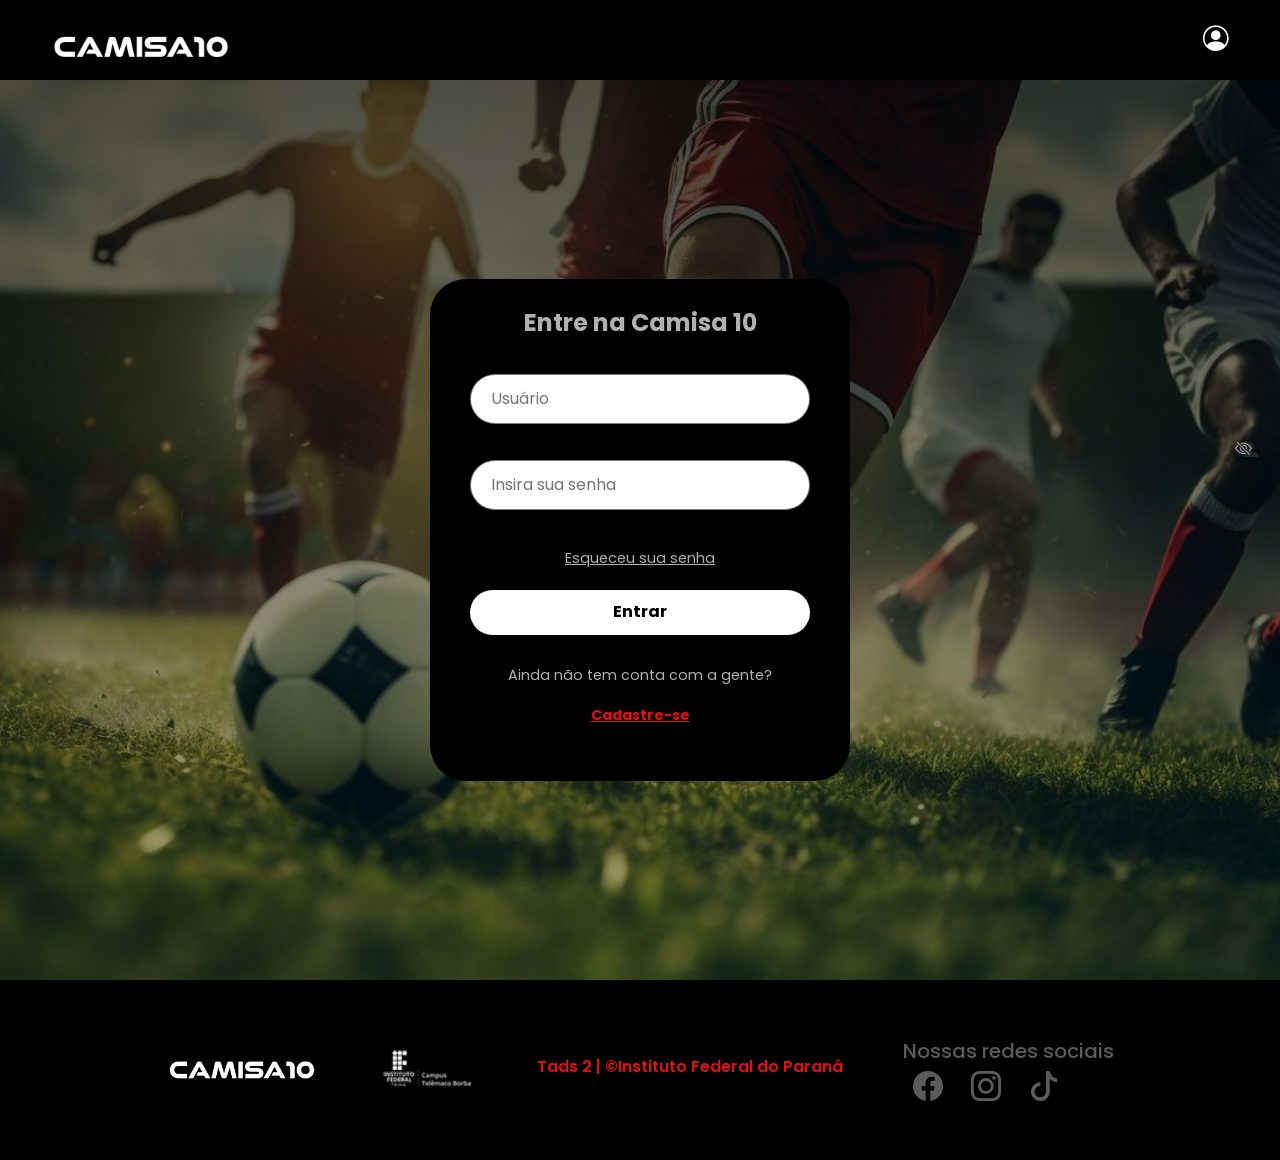
<file: login.html>
<!DOCTYPE html>
<html lang="pt-br">
<head>
    <meta charset="UTF-8">
    <meta name="viewport" content="width=device-width, initial-scale=1.0">
    <!-- Latest compiled and minified CSS -->
    <link href="https://cdn.jsdelivr.net/npm/bootstrap@5.3.3/dist/css/bootstrap.min.css" rel="stylesheet">

    <!-- Latest compiled JavaScript -->
    <script src="https://cdn.jsdelivr.net/npm/bootstrap@5.3.3/dist/js/bootstrap.bundle.min.js"></script>
    <link rel="stylesheet" href="https://cdn.jsdelivr.net/npm/bootstrap-icons@1.13.1/font/bootstrap-icons.min.css">
    <link rel="stylesheet" href="css/menu-rodape.css">
    <link rel="stylesheet" href="css/login.css">
    <title>Camisa 10</title>
</head>
<body>
    <!-- Menu -->
    <header>
        <nav>
            <a href="index.html">
                <!-- Logo -->
                <img src="assets/logos/logo1.png" alt="" width="180px">
            </a>
            <ul>
                <!-- Icone usuário -->
                <li class="nav-item"><a href="#" class="nav-link" role="button"><i class="bi bi-person-circle"></i></a>
                </li>
            </ul>
        </nav>
    </header>

    <main>

        <div class="login">
        <form id="loginForm" action="#" novalidate>
            <h2>Entre na Camisa 10</h2>

            <div class="input-login">
                <input id="username" name="username" type="text" placeholder="Usuário" autocomplete="username" required>
                    <i class="bi bi-person-fill"></i>
                <div class="error-message" id="error-username" aria-live="polite"></div>
            </div>
            <div class="input-login">
            <input id="password" name="password" type="password" placeholder="Insira sua senha" autocomplete="current-password" required>
            <button type="button" id="togglePassword" class="btn-icon" aria-label="Mostrar senha" title="Mostrar senha" style="position:absolute;right:8px;top:50%;transform:translateY(-50%);background:transparent;border:none;">
                <i id="toggleIcon" class="bi bi-eye-slash" style="font-size:1.05rem;color:var(--cor-fonte);"></i>
            </button>
            <div class="error-message" id="error-password" aria-live="polite"></div>
            </div>

            <div class="esqueceu-sua-senha">
            <a href="">Esqueceu sua senha</a>
            </div>

            <a href="index.html"><button id="submitBtn" type="submit" class="btn">Entrar</button></a>

            <div class="link-registro">
                <p>Ainda não tem conta com a gente? <br><a href="#">Cadastre-se</a></p>
            </div>
        </form>
        </div>
    </main>
         <!-- rodapé -->
        <footer>
            <img src="assets/logos/logo1.png" alt="" width="150px">
            <div class="direitos-autorais">
                <img src="assets/logos/logoIF.png" alt="" width="100px">
            </div>
            <p>Tads 2 | &copy;Instituto Federal do Paraná</p>
            <div class="redes-sociais">
                <h5>Nossas redes sociais</h5>
                <i class="bi bi-facebook"></i>
                <i class="bi bi-instagram"></i>
                <i class="bi bi-tiktok"></i>
            </div>
        </footer>
    <script src="js/formLogin.js"></script>
</body>
</html>
</file>
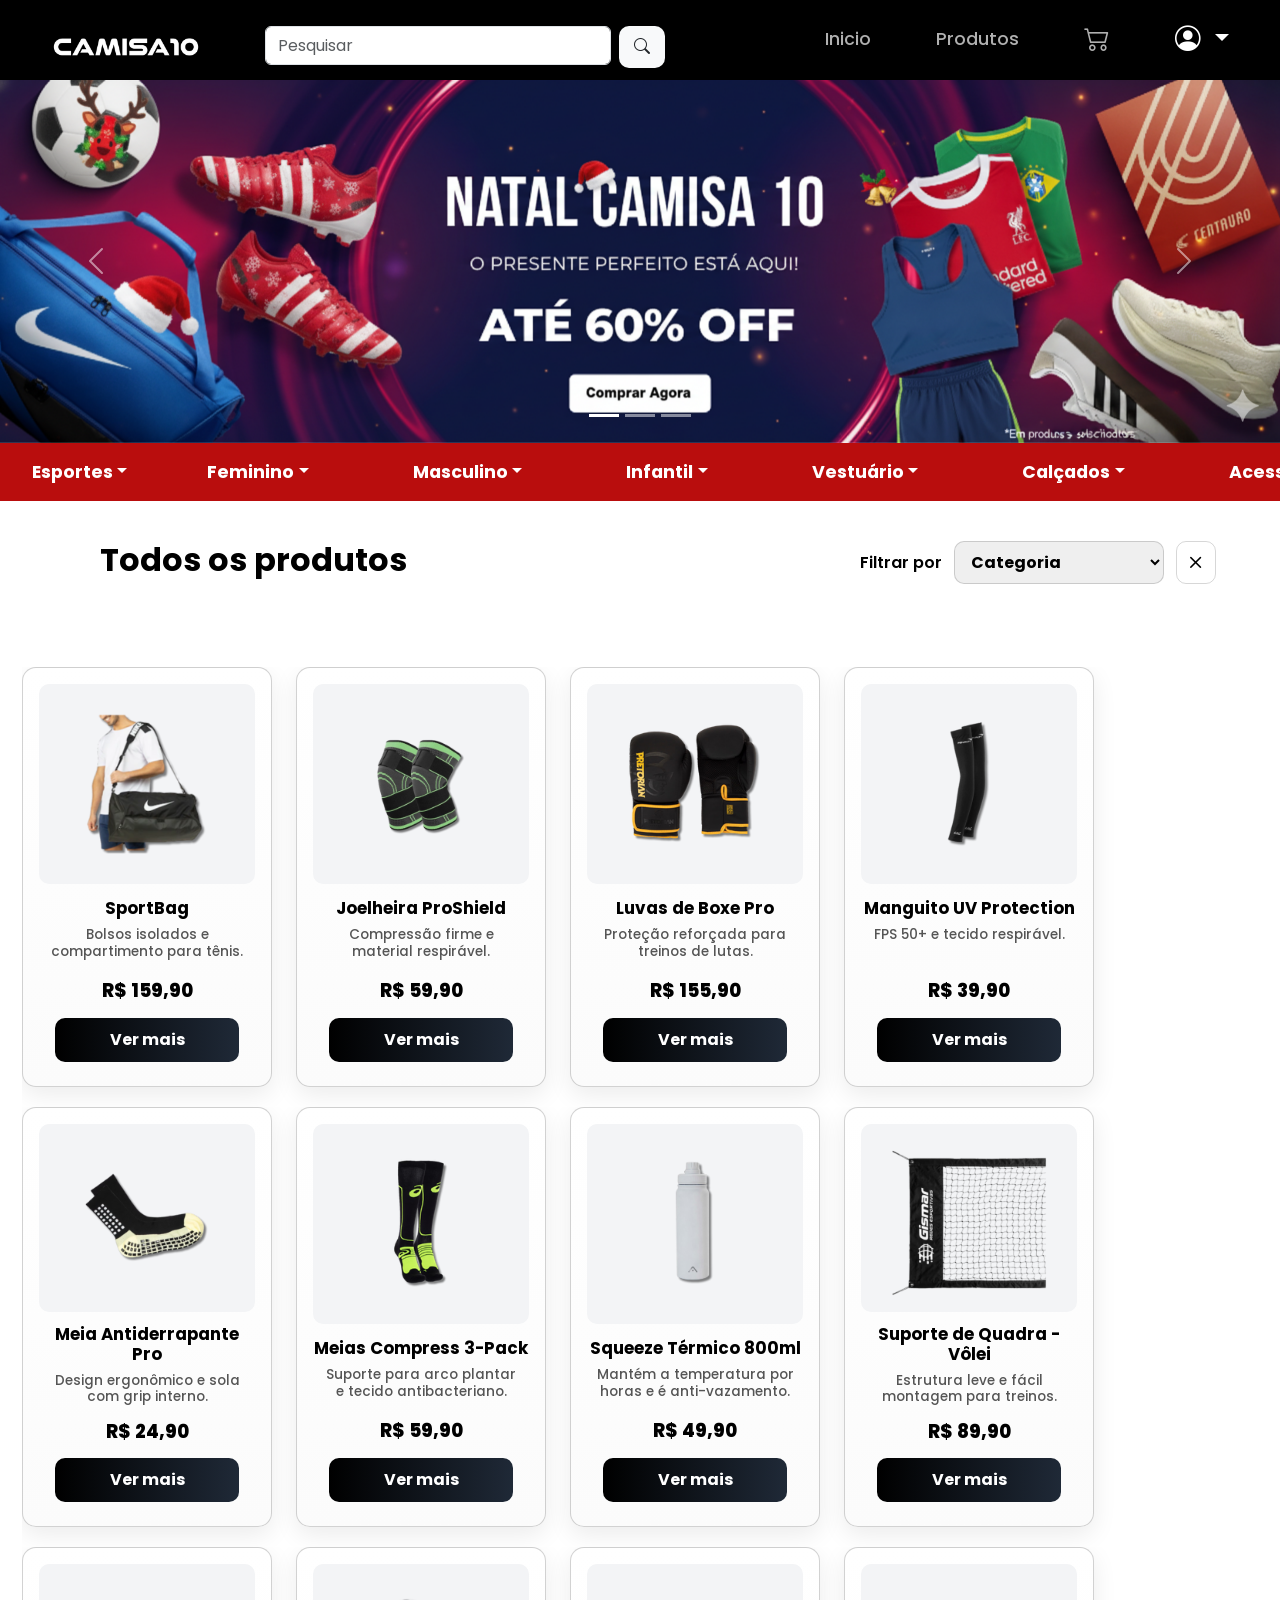
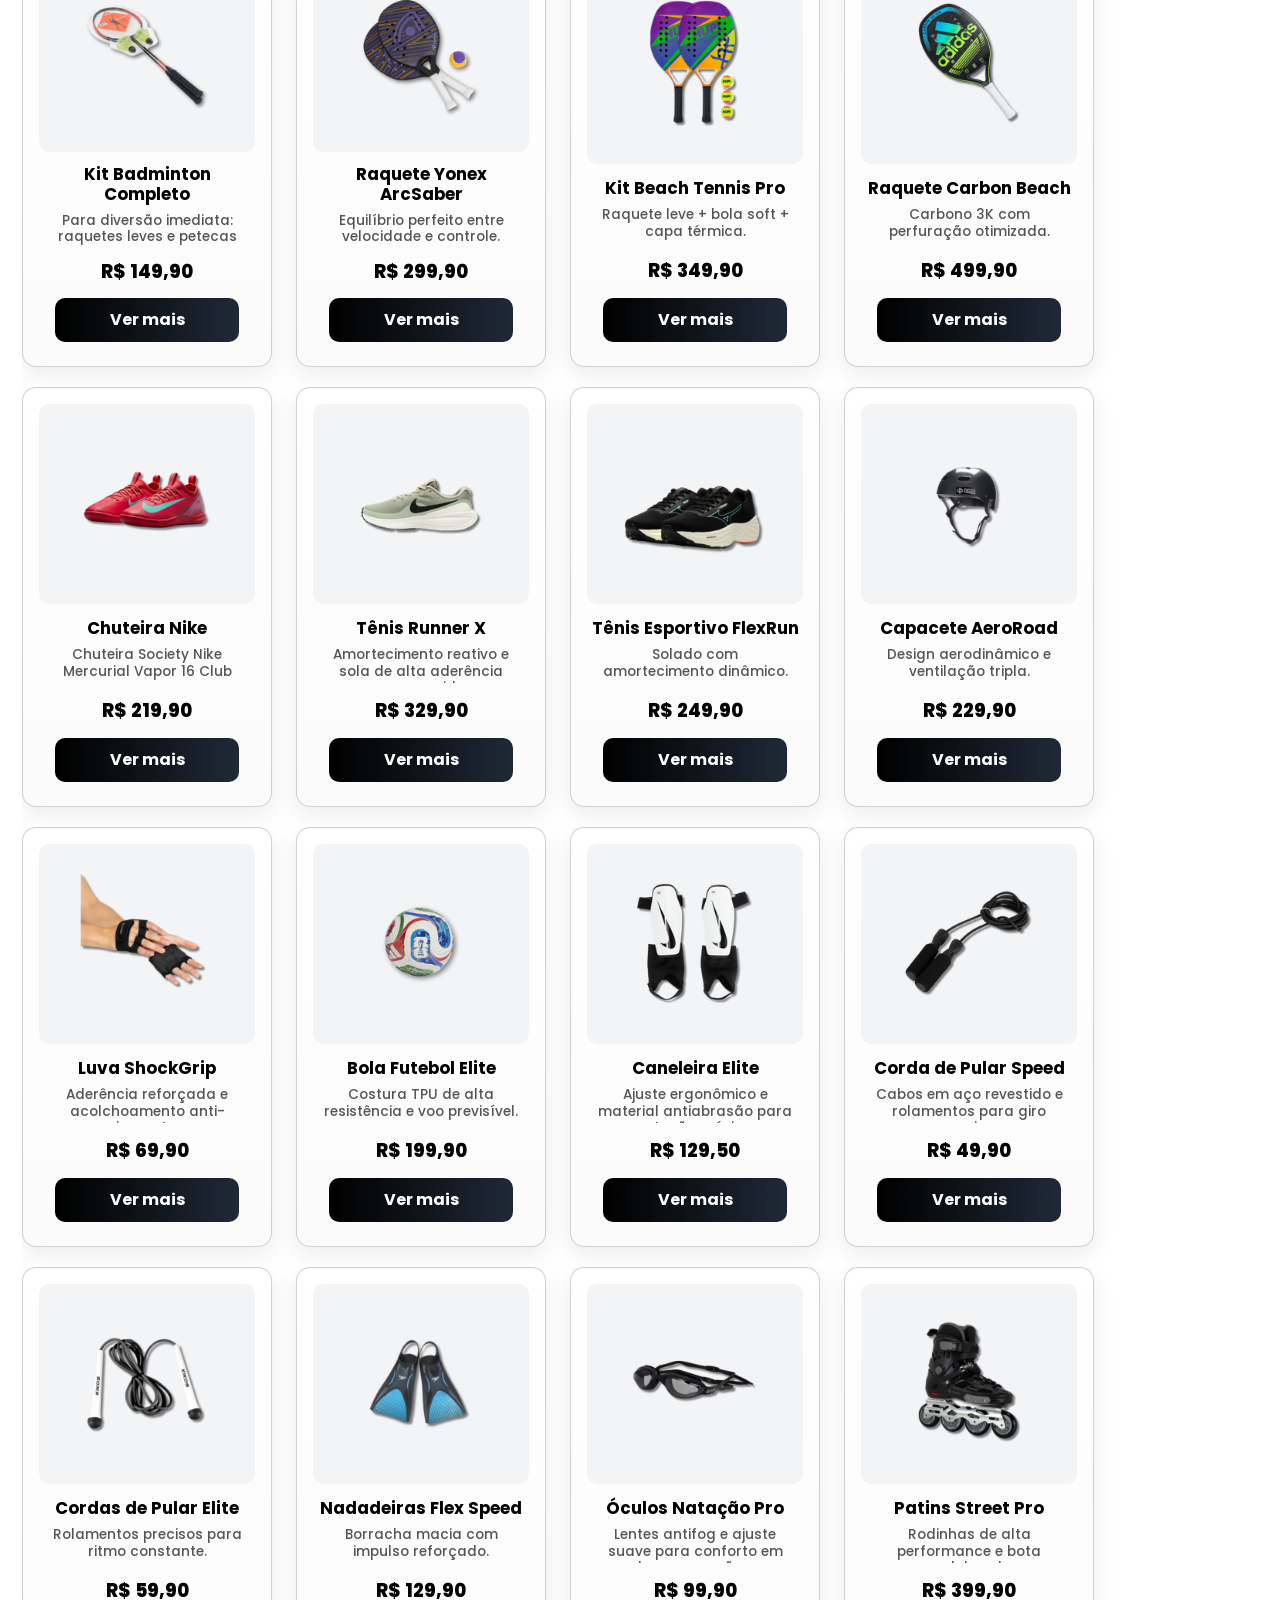
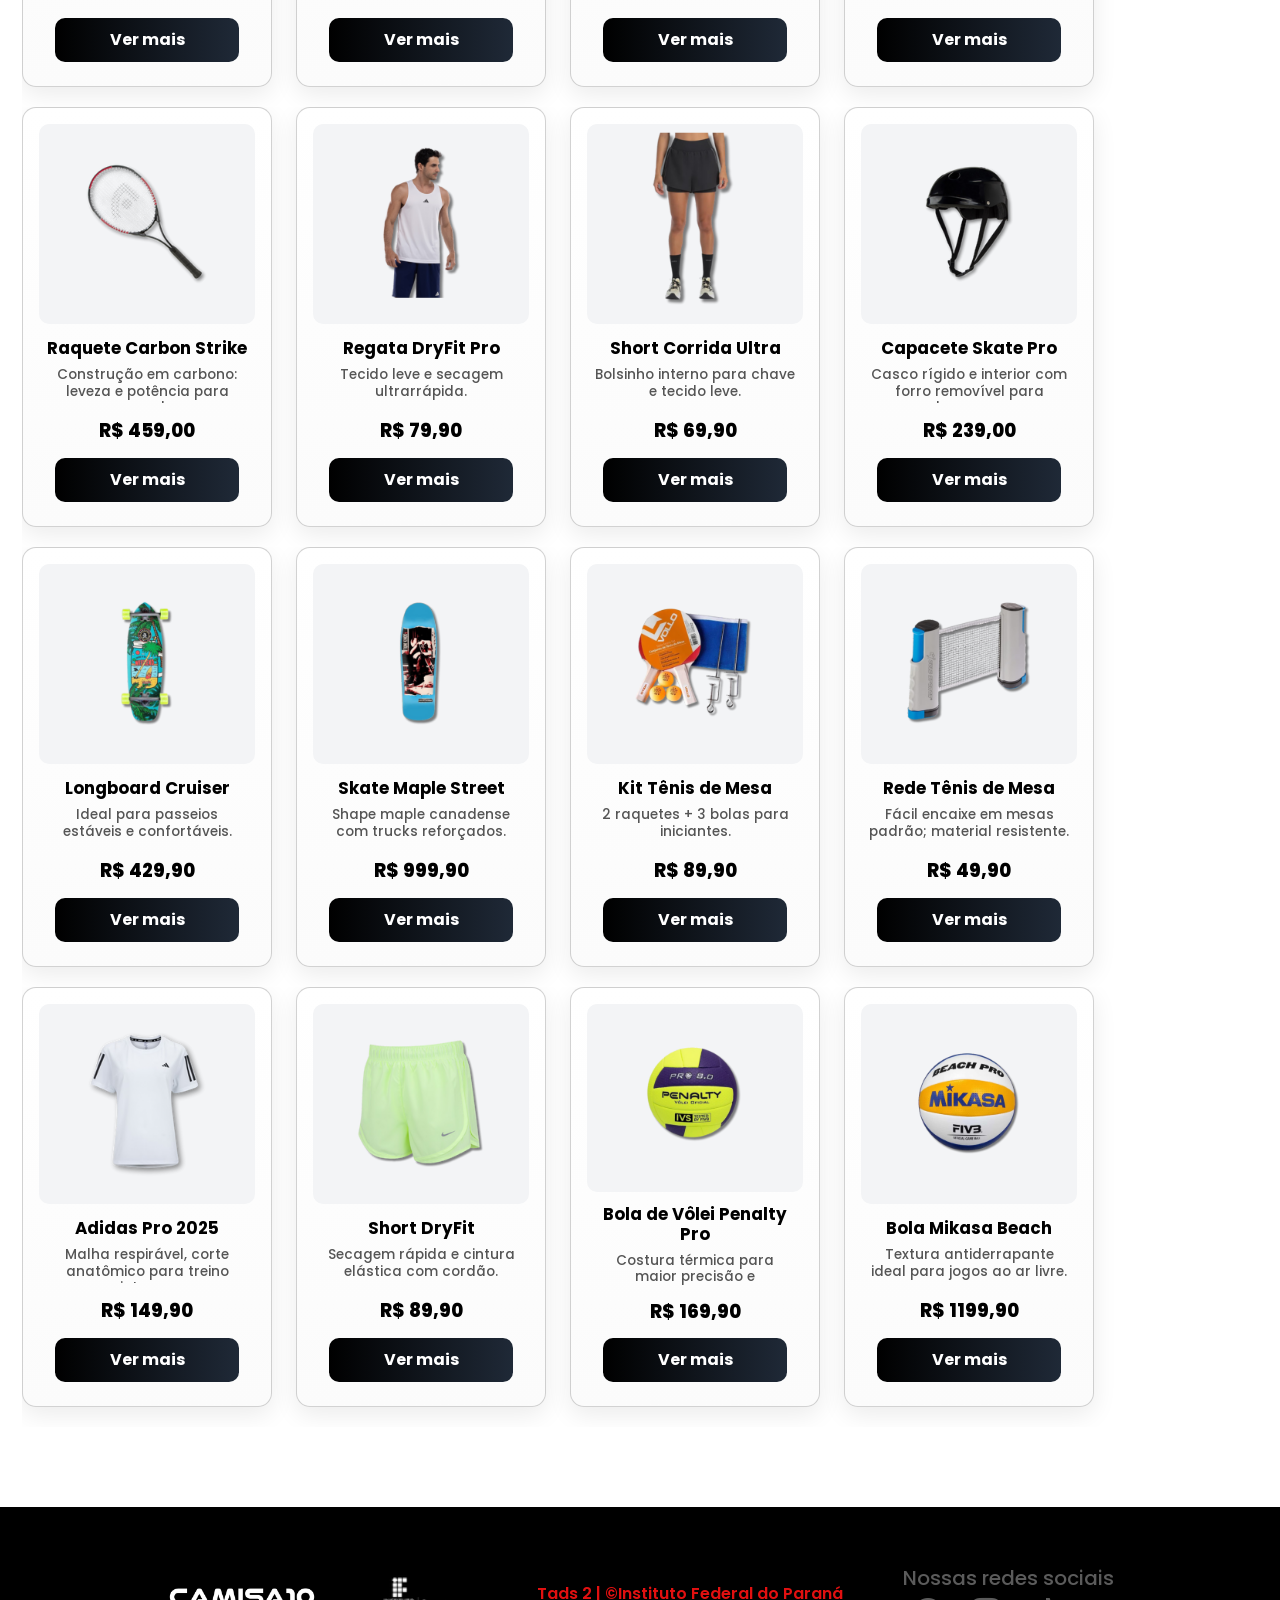
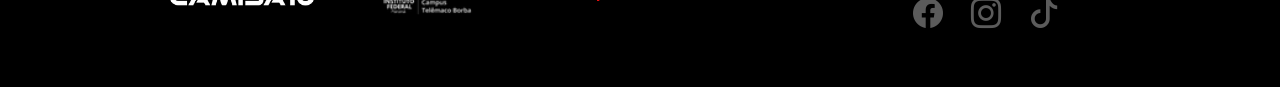
<file: produtos.html>
<!DOCTYPE html>
<html lang="pt-br">
<head>
    <meta charset="UTF-8">
    <meta name="viewport" content="width=device-width, initial-scale=1.0">
    <!-- Latest compiled and minified CSS -->
    <link href="https://cdn.jsdelivr.net/npm/bootstrap@5.3.3/dist/css/bootstrap.min.css" rel="stylesheet">

    <!-- Latest compiled JavaScript -->
    <script src="https://cdn.jsdelivr.net/npm/bootstrap@5.3.3/dist/js/bootstrap.bundle.min.js"></script>
    <link rel="stylesheet" href="https://cdn.jsdelivr.net/npm/bootstrap-icons@1.13.1/font/bootstrap-icons.min.css">
    <link rel="shortcut icon" href="assets/favicon_io/favicon.ico" type="image/x-icon">
    <link rel="stylesheet" href="css/menu-rodape.css">
    <link rel="stylesheet" href="css/index.css">
    <link rel="stylesheet" href="css/produtos.css">
    <title>Camisa 10</title>
</head>
<body>
    <!-- CABEÇALHO DA PÁGINA-->
    <header>
        <!-- MENU -->
        <nav>
            <!-- Logo -->
            <a href="#">
                <img src="assets/logos/logo1.png" alt="" width="150px">
            </a>

            <!-- Barra de pesquisa -->
            <form class="d-flex barra-de-pesquisa" id="formBusca">
                <input class="form-control me-2" type="text" placeholder="Pesquisar" id="barraPesquisa">
                <button class="btn bg-light" type="submit"><i class="bi bi-search"></i></button>
            </form>

            <!--MENU HAMBURGUER -->
            <div class="mobile-menu">
                <i class="bi bi-list"></i>
            </div>
            
            <ul class="nav-list">
                <li><a href="index.html">Inicio</a></li>
                <li><a href="produtos.html">Produtos</a></li>
                <li><a href="login.html" class="perfil">Entrar</a></li>
                <!-- Icone do carrinho -->
                <li><a href="carrinho.html" class="carrinho"><i class="bi bi-cart2"></i></a></li>
                <!-- Icone usuário -->
                <li class="nav-item dropdown">
                    <a class="nav-link dropdown-toggle" href="#" id="userDropdown"
                        role="button" data-bs-toggle="dropdown" aria-expanded="false">
                        <i class="bi bi-person-circle"></i>
                    </a>
                    <ul class="dropdown-menu" aria-labelledby="userDropdown">
                        <li><a class="dropdown-item" href="suaConta.html">Seu perfil</a></li>
                        <li><a class="dropdown-item" href="#">Sair...</a></li>
                    </ul>
                </li>
            </ul>
        </nav>
    </header>
    <main>
        <!-- banners promocionais -->
        <div class="banner">
            <div id="demo" class="carousel slide" data-bs-ride="carousel">

            <!-- Indicadores do carrossel-->
            <div class="carousel-indicators">
                <button type="button" data-bs-target="#demo" data-bs-slide-to="0" class="active"></button>
                <button type="button" data-bs-target="#demo" data-bs-slide-to="1"></button>
                <button type="button" data-bs-target="#demo" data-bs-slide-to="2"></button>
            </div>

            <!-- Banner promocionais -->
            <div class="carousel-inner">
                <div class="carousel-item active">
                <img src="assets/banners/banner-promocionais/banner1.png" alt="Los Angeles" class="d-block w-100">
                </div>
                <div class="carousel-item">
                <img src="assets/banners/banner-promocionais/banner2.png" alt="Chicago" class="d-block w-100">
                </div>
                <div class="carousel-item">
                <img src="assets/banners/banner-promocionais/banner3.png" alt="New York" class="d-block w-100">
                </div>
            </div> 

            <!-- controles do carrossel -->
            <button class="carousel-control-prev" type="button" data-bs-target="#demo" data-bs-slide="prev">
                <span class="carousel-control-prev-icon"></span>
            </button>
            <button class="carousel-control-next" type="button" data-bs-target="#demo" data-bs-slide="next">
                <span class="carousel-control-next-icon"></span>
            </button>
            </div>
        </div> 
        <!-- Categorias -->
        <nav class="navbar navbar-expand-sm navbar-dark categorias2">
            <ul class="navbar-nav">
                <li class="nav-item dropdown mx-4 position-static">
                <a class="nav-link dropdown-toggle" href="#" data-bs-toggle="dropdown" data-bs-auto-close="outside">Esportes</a>
                <div class="dropdown-menu w-100 mt-0">
                    <div class="container">
                        <div class="row">
                            <div class="col-6 col-md-3">
                                <h6 class="dropdown-header text-danger">Esportes</h6>
                                <a class="dropdown-item" href="#">Corrida</a>
                                <a class="dropdown-item" href="#">Academia</a>
                                <a class="dropdown-item">Futebol</a>
                            </div>
                            <div class="col-6 col-md-3">
                                <br>
                                <a href="#" class="dropdown-item">Vôlei</a>
                                <a href="#" class="dropdown-item">Basquete</a>
                                <a href="#" class="dropdown-item">Tennis</a>
                            </div>
                            <div class="col-6 col-md-3">
                                <br>
                                <a href="#" class="dropdown-item">Artes Marciais</a>
                                <a href="#" class="dropdown-item">Ciclismo</a>
                            </div>
                </li>
                <li class="nav-item dropdown mx-5 position-static">
                <a class="nav-link dropdown-toggle" href="#" data-bs-toggle="dropdown" data-bs-auto-close="outside">Feminino</a>
                <div class="dropdown-menu w-100 mt-0">
                    <div class="container">
                        <div class="row">
                            <div class="col-6 col-md-3">
                                <h6 class="dropdown-header text-danger">Roupas</h6>
                                <a class="dropdown-item" href="#">Agasalhos</a>
                                <a class="dropdown-item" href="#">Bermudas</a>
                                <a class="dropdown-item">Camisetas</a>
                                <a href="#" class="dropdown-item">Camisas de Times</a>
                            </div>
                            <div class="col-6 col-md-3">
                                <br>
                                <a href="#" class="dropdown-item">Body Fitness</a>
                                <a href="#" class="dropdown-item">Calças Legging</a>
                                <a href="#" class="dropdown-item">Top Fitness</a>
                                <a href="#" class="dropdown-item">Short Saia</a>
                            </div>
                            <div class="col-6 col-md-3">
                                <br>
                                <a href="#" class="dropdown-item">Moletons e Jaquetas</a>
                                <a href="#" class="dropdown-item">Meias</a>
                            </div>
        
                            <div class="col-6 col-md-3">
                                <br>
                                    <h6 class="dropdown-header text-danger">Calçados</h6>
                                <a href="#" class="dropdown-item">Chinelos</a>
                                <a href="#" class="dropdown-item">Tenis</a>
                                <a href="#" class="dropdown-item">Tênis para Academia</a>
                            </div>
                            <div class="col-6 col-md-4">
                                <br><br>
                                <a href="#" class="dropdown-item">Tênis para Corrida</a>
                                <a href="#" class="dropdown-item">Botas</a>
                            </div>
                </li>
                <li class="nav-item dropdown mx-5 position-static">
                <a class="nav-link dropdown-toggle" href="#" data-bs-toggle="dropdown" data-bs-auto-close="outside">Masculino</a>
                <div class="dropdown-menu w-100 mt-0">
                    <div class="container">
                        <div class="row">
                            <div class="col-6 col-md-3">
                                <h6 class="dropdown-header text-danger">Roupas</h6>
                                <a class="dropdown-item" href="#">Agasalhos</a>
                                <a class="dropdown-item" href="#">Bermudas</a>
                                <a class="dropdown-item">Camisetas</a>
                                <a href="#" class="dropdown-item">Camisas de Times</a>
                            </div>
                            <div class="col-6 col-md-3">
                                <br>
                                <a href="#" class="dropdown-item">Calças</a>
                                <a href="#" class="dropdown-item">Calções e Shorts</a>
                                <a href="#" class="dropdown-item">Camisas de Compressão</a>
                                <a href="#" class="dropdown-item">Camisas Polo</a>
                            </div>
                            <div class="col-6 col-md-3">
                                <br>
                                <a href="#" class="dropdown-item">Corta vento</a>
                                <a href="#" class="dropdown-item">Cuecas Boxer e Slip</a>
                                <a href="#" class="dropdown-item">Meias</a>
                                <a href="#" class="dropdown-item">Moletons e Jaquetas</a>
                            </div>
        
                            <div class="col-6 col-md-3">
                                <br>
                                    <h6 class="dropdown-header text-danger">Calçados</h6>
                                <a href="#" class="dropdown-item">Botas de Trilha</a>
                                <a href="#" class="dropdown-item">Chinelos</a>
                                <a href="#" class="dropdown-item">Chuteiras Society</a>
                                <a href="#" class="dropdown-item">Chuteiras Futsal</a>
                                <a href="#" class="dropdown-item">Chuteiras Campo</a>
                            </div>
                            <div class="col-6 col-md-3">
                                <br><br>
                                <a href="#" class="dropdown-item">Tênis</a>
                                <a href="#" class="dropdown-item">Tênis de Basquete</a>
                                <a href="#" class="dropdown-item">Tênis para Caminhada</a>
                                <a href="#" class="dropdown-item">Tênis para Corrida</a>
                                <a href="#" class="dropdown-item">Tênis Skate</a>
                            </div>
                </li>
                <li class="nav-item dropdown mx-5 position-static">
                <a class="nav-link dropdown-toggle" href="#" data-bs-toggle="dropdown" data-bs-auto-close="outside">Infantil</a>
                <div class="dropdown-menu w-100 mt-0">
                    <div class="container">
                        <div class="row">
                            <div class="col-6 col-md-4">
                                <h6 class="dropdown-header text-danger">Infantil</h6>
                                <a class="dropdown-item" href="#">Camisas de Time</a>
                                <a class="dropdown-item" href="#">Meias</a>
                                <a class="dropdown-item" href="#">Conjuntos</a>
                                <a class="dropdown-item">Kimonos</a>
                                <a href="#" class="dropdown-item">Agasalhos</a>
                            </div>
                            <div class="col-6 col-md-4">
                                <br>
                                <a href="#" class="dropdown-item">Crocs Infantil</a>
                                <a href="#" class="dropdown-item">Chinelos e Sandálias</a>
                                <a href="#" class="dropdown-item">Chuteiras</a>
                                <a href="#" class="dropdown-item">Tênis All Star</a>
                                <a href="#" class="dropdown-item">Olympikus</a>
                            </div>
        
                </li>
                <li class="nav-item dropdown mx-5 position-static">
                <a class="nav-link dropdown-toggle" href="#" data-bs-toggle="dropdown" data-bs-auto-close="outside">Vestuário</a>
                <div class="dropdown-menu w-100 mt-0">
                    <div class="container">
                        <div class="row">
                            <div class="col-6 col-md-3">
                                <h6 class="dropdown-header text-danger">Vestuário</h6>
                                <a class="dropdown-item" href="#">Agasalhos</a>
                                <a class="dropdown-item" href="#">Bermudas</a>
                                <a class="dropdown-item" href="#">Calças</a>
                                <a class="dropdown-item">Calças Térmicas</a>
                                <a href="#" class="dropdown-item">Calções</a>
                            </div>
                            <div class="col-6 col-md-3">
                                <br>
                                <a href="#" class="dropdown-item">Camisas de Compressão</a>
                                <a href="#" class="dropdown-item">Camisas de Time</a>
                                <a href="#" class="dropdown-item">Camisas Polo</a>
                                <a href="#" class="dropdown-item">Camisas Térmicas</a>
                                <a href="#" class="dropdown-item">Camisetas</a>
                            </div>
                            <div class="col-6 col-md-3">
                                <br>
                                <a href="#" class="dropdown-item">Camisetas de Basquete</a>
                                <a href="#" class="dropdown-item">Camisetas Regatas</a>
                                <a href="#" class="dropdown-item">Camisetas Manga Longa</a>
                                <a href="#" class="dropdown-item">Kimonos</a>
                                <a href="#" class="dropdown-item">Macacões Fitness</a>
                            </div>
                            <div class="col-6 col-md-3">
                                <br>
                                <a href="#" class="dropdown-item">Maiôs</a>
                                <a href="#" class="dropdown-item">Meias e Meião</a>
                                <a href="#" class="dropdown-item">Moletons e Jaquetas</a>
                                <a href="#" class="dropdown-item">Shorts Nike</a>
                                <a href="#" class="dropdown-item">Shorts Adidas</a>
                                <a href="#" class="dropdown-item">Shorts Saia</a>
                            </div>
                            <div class="col-6 col-md-3">
                                <br>
                                <a href="#" class="dropdown-item">Roupas Fitnes</a>
                                <a href="#" class="dropdown-item">Roupas Casuais</a>
                                <a href="#" class="dropdown-item">Roupas Correr e Caminhar</a>
                                <a href="#" class="dropdown-item">Uniformes de Futebol</a>
                                <a href="#" class="dropdown-item">Roupas de Surfe</a>
                                <a href="#" class="dropdown-item">Roupas de Ciclismo</a>
                            </div>
                            <div class="col-6 col-md-3">
                                <br>
                                <a href="#" class="dropdown-item">Roupas de Natação</a>
                                <a href="#" class="dropdown-item">Roupas de Praia</a>
                                <a href="#" class="dropdown-item">Roupas de Goleiro</a>
                                <a href="#" class="dropdown-item">Roupas Plus Size</a>
                            </div>
        
                </li>
                <li class="nav-item dropdown mx-5 position-static">
                    <a class="nav-link dropdown-toggle " data-bs-toggle="dropdown" data-bs-auto-close="outside" href="#">Calçados</a>
                    <div class="dropdown-menu w-100 mt-0">
                    <div class="container">
                        <div class="row">
                            <div class="col-6 col-md-3">
                                <h6 class="dropdown-header text-danger">Calçados</h6>
                                <a class="dropdown-item" href="#">Botas</a>
                                <a class="dropdown-item" href="#">Botas de trilha</a>
                                <a class="dropdown-item" href="#">Chinelos</a>
                            </div>
                            <div class="col-6 col-md-3">
                                <br>
                                <a class="dropdown-item" href="#">Chinelos Slide</a>
                                <a class="dropdown-item" href="#">Chuteiras</a>
                                <a class="dropdown-item" href="#">Tênis</a>
                            </div>
                            <div class="col-6 col-md-3">
                                <br>
                                <a class="dropdown-item" href="#">Tênis para corrida</a>
                                <a class="dropdown-item" href="#">Tênis para Basquete</a>
                                <a class="dropdown-item" href="#">Tênis para Acadêmia</a>
                            </div>
                            <div class="col-6 col-md-3">
                                <br>
                                <a class="dropdown-item" href="#">Meias</a>
                                <a class="dropdown-item" href="#">Meião</a>
                                <a class="dropdown-item" href="#">Meias sapatilha</a>
                            </div>
                        </div>
                    </div>
                    </div>
        
                </li>
                <li class="nav-item dropdown mx-5 position-static">
                <a class="nav-link dropdown-toggle" href="#" data-bs-toggle="dropdown" data-bs-auto-close="outside">Acessórios</a>
                <div class="dropdown-menu w-100 mt-0">
                    <div class="container">
                        <div class="row">
                            <div class="col-6 col-md-3">
                                <h6 class="dropdown-header text-danger">Acessórios</h6>
                                <a class="dropdown-item" href="#">Bolas de Pilates</a>
                                <a class="dropdown-item" href="#">Bonés</a>
                                <a class="dropdown-item">Luvas para Academia</a>
                                <a href="#" class="dropdown-item">Malas</a>
                            </div>
                            <div class="col-6 col-md-3">
                                <br>
                                <a href="#" class="dropdown-item">Mochilas</a>
                                <a href="#" class="dropdown-item">Óculos de Sol</a>
                                <a href="#" class="dropdown-item">Relógios</a>
                                <a href="#" class="dropdown-item">Squeezes</a>
                            </div>
                            <div class="col-6 col-md-3">
                                <br>
                                <a href="#" class="dropdown-item">Tapetes de Yoga</a>
                                <a href="#" class="dropdown-item">Viseiras</a>
                                <a href="#" class="dropdown-item">Bicicleta</a>
                                <a href="#" class="dropdown-item">Bolas de Futebol</a>
                            </div>
        
                            <div class="col-6 col-md-3">
                                <br>
                                <a href="#" class="dropdown-item">Capacetes</a>
                                <a href="#" class="dropdown-item">Luvas de Goleiro</a>
                                <a href="#" class="dropdown-item">Óculos de Natação</a>
                                <a href="#" class="dropdown-item">Toucas de Natação</a>
                                <a href="#" class="dropdown-item">Patinetes</a>
                            </div>
                            <div class="col-6 col-md-3">
                                <br><br>
                                <a href="#" class="dropdown-item">Patins</a>
                                <a href="#" class="dropdown-item">Raquetes de Tênis</a>
                                <a href="#" class="dropdown-item">Bolas de Futebol</a>
                                <a href="#" class="dropdown-item">Bolas de Vôlei</a>
                                <a href="#" class="dropdown-item">Monitores Cardíacos</a>
                                <a href="#" class="dropdown-item">Tênis Skate</a>
                            </div>
                </li>
            </ul>
        </nav>

        <!-- Cards Produtos -->
        <div class="todos-os-produtos">
            <div class="topo">
                <h2>Todos os produtos</h2>
                <!-- Filtros de pesquisa -->
                <div class="caixa-filtro">
                    <label for="filtro" class="filtro-label">Filtrar por</label>
                    <select name="filtro" id="filtro" class="filtro-select">
                        <option value="categoria">Categoria</option>
                        <option value="nome">A -> Z</option>
                        <option value="menor-preco">Menor Preço</option>
                        <option value="maior-preco">Maior Preço</option>
                    </select>
                    <button id="limparSeletor" class="btnLimparSeletor" title="Limpar filtro"><i class="bi bi-x"></i></button>
                </div>
            </div>
            <!-- Produtos -->
            <div class="produtos container my-5 produtosMain">
                <div class="cards">
                    <div class="card" data-nome="Bola de Vôlei Penalty Pro" data-categoria="Vôlei" data-preco="169.90">
                        <div class="img-produto">
                            <img src="assets/Loja/produtos/prod13.png" alt="Bola de Vôlei Penalty Pro">
                        </div>
                        <h3>Bola de Vôlei Penalty Pro</h3>
                        <h6>Costura térmica para maior precisão e durabilidade.</h6>
                        <p class="preco">R$ 169,90</p>
                        <button class="btn-card"><a href="ver-produto.html">Ver mais</a></button>
                    </div>

                    <div class="card" data-nome="Bola Mikasa Beach" data-categoria="Vôlei" data-preco="1199.90">
                        <div class="img-produto">
                            <img src="assets/Loja/produtos/prod14.png" alt="Bola de Vôlei Mikasa Beach">
                        </div>
                        <h3>Bola Mikasa Beach</h3>
                        <h6>Textura antiderrapante ideal para jogos ao ar livre.</h6>
                        <p class="preco">R$ 1199,90</p>
                        <button class="btn-card"><a href="ver-produto.html">Ver mais</a></button>
                    </div>

                    <div class="card" data-nome="Raquete Yonex ArcSaber" data-categoria="Badminton" data-preco="299.90">
                        <div class="img-produto">
                            <img src="assets/Loja/produtos/prod15.png" alt="Raquete Yonex ArcSaber">
                        </div>
                        <h3>Raquete Yonex ArcSaber</h3>
                        <h6>Equilíbrio perfeito entre velocidade e controle.</h6>
                        <p class="preco">R$ 299,90</p>
                        <button class="btn-card"><a href="ver-produto.html">Ver mais</a></button>
                    </div>

                    <div class="card" data-nome="Kit Badminton Completo" data-categoria="Badminton" data-preco="149.90">
                        <div class="img-produto">
                            <img src="assets/Loja/produtos/prod16.png" alt="Kit Badminton Completo">
                        </div>
                        <h3>Kit Badminton Completo</h3>
                        <h6>Para diversão imediata: raquetes leves e petecas inclusas.</h6>
                        <p class="preco">R$ 149,90</p>
                        <button class="btn-card"><a href="ver-produto.html">Ver mais</a></button>
                    </div>

                </div>
                <div class="cards">
                    <div class="card" data-nome="Capacete AeroRoad" data-categoria="Ciclismo" data-preco="229.90">
                        <div class="img-produto">
                            <img src="assets/Loja/produtos/prod17.png" alt="Capacete AeroRoad">
                        </div>
                        <h3>Capacete AeroRoad</h3>
                        <h6>Design aerodinâmico e ventilação tripla.</h6>
                        <p class="preco">R$ 229,90</p>
                        <button class="btn-card"><a href="ver-produto.html">Ver mais</a></button>
                    </div>

                    <div class="card" data-nome="Luva ShockGrip" data-categoria="Ciclismo" data-preco="69.90">
                        <div class="img-produto">
                            <img src="assets/Loja/produtos/prod18.png" alt="Luva ShockGrip">
                        </div>
                        <h3>Luva ShockGrip</h3>
                        <h6>Aderência reforçada e acolchoamento anti-impacto.</h6>
                        <p class="preco">R$ 69,90</p>
                        <button class="btn-card"><a href="ver-produto.html">Ver mais</a></button>
                    </div>

                    <div class="card" data-nome="Joelheira ProShield" data-categoria="Acessórios" data-preco="59.90">
                        <div class="img-produto">
                            <img src="assets/Loja/produtos/prod19.png" alt="Joelheira ProShield">
                        </div>
                        <h3>Joelheira ProShield</h3>
                        <h6>Compressão firme e material respirável.</h6>
                        <p class="preco">R$ 59,90</p>
                        <button class="btn-card"><a href="ver-produto.html">Ver mais</a></button>
                    </div>

                    <div class="card" data-nome="Patins Street Pro" data-categoria="Patins" data-preco="399.90">
                        <div class="img-produto">
                            <img src="assets/Loja/produtos/prod20.png" alt="Patins Street Pro">
                        </div>
                        <h3>Patins Street Pro</h3>
                        <h6>Rodinhas de alta performance e bota acolchoada.</h6>
                        <p class="preco">R$ 399,90</p>
                        <button class="btn-card"><a href="ver-produto.html">Ver mais</a></button>
                    </div>
                </div>
                <div class="cards">
                    <div class="card" data-nome="Meias Compress 3-Pack" data-categoria="Acessórios" data-preco="59.90">
                        <div class="img-produto">
                            <img src="assets/Loja/produtos/prod9.png" alt="Meias Compress 3-Pack">
                        </div>
                        <h3>Meias Compress 3-Pack</h3>
                        <h6>Suporte para arco plantar e tecido antibacteriano.</h6>
                        <p class="preco">R$ 59,90</p>
                        <button class="btn-card"><a href="ver-produto.html">Ver mais</a></button>
                    </div>

                    <div class="card" data-nome="Óculos Natação Pro" data-categoria="Natação" data-preco="99.90">
                        <div class="img-produto">
                            <img src="assets/Loja/produtos/prod10.png" alt="Óculos Natação Pro">
                        </div>
                        <h3>Óculos Natação Pro</h3>
                        <h6>Lentes antifog e ajuste suave para conforto em longas sessões.</h6>
                        <p class="preco">R$ 99,90</p>
                        <button class="btn-card"><a href="ver-produto.html">Ver mais</a></button>
                    </div>

                    <div class="card" data-nome="Corda de Pular Speed" data-categoria="Fitness" data-preco="49.90">
                        <div class="img-produto">
                            <img src="assets/Loja/produtos/prod11.png" alt="Corda de Pular Speed">
                        </div>
                        <h3>Corda de Pular Speed</h3>
                        <h6>Cabos em aço revestido e rolamentos para giro preciso.</h6>
                        <p class="preco">R$ 49,90</p>
                        <button class="btn-card"><a href="ver-produto.html">Ver mais</a></button>
                    </div>

                    <div class="card" data-nome="Capacete Skate Pro" data-categoria="Skate" data-preco="239.00">
                        <div class="img-produto">
                            <img src="assets/Loja/produtos/prod12.png" alt="Capacete Skate Pro">
                        </div>
                        <h3>Capacete Skate Pro</h3>
                        <h6>Casco rígido e interior com forro removível para lavagem.</h6>
                        <p class="preco">R$ 239,00</p>
                        <button class="btn-card"><a href="ver-produto.html">Ver mais</a></button>
                    </div>
                </div>
                <div class="cards">
                    <div class="card" data-nome="Kit Beach Tennis Pro" data-categoria="Beach Tennis" data-preco="349.90">
                        <div class="img-produto">
                            <img src="assets/Loja/produtos/prod29.png" alt="Kit Beach Tennis Pro">
                        </div>
                        <h3>Kit Beach Tennis Pro</h3>
                        <h6>Raquete leve + bola soft + capa térmica.</h6>
                        <p class="preco">R$ 349,90</p>
                        <button class="btn-card"><a href="ver-produto.html">Ver mais</a></button>
                    </div>

                    <div class="card" data-nome="Raquete Carbon Beach" data-categoria="Beach Tennis" data-preco="499.90">
                        <div class="img-produto">
                            <img src="assets/Loja/produtos/prod30.png" alt="Raquete Carbon Beach">
                        </div>
                        <h3>Raquete Carbon Beach</h3>
                        <h6>Carbono 3K com perfuração otimizada.</h6>
                        <p class="preco">R$ 499,90</p>
                        <button class="btn-card"><a href="ver-produto.html">Ver mais</a></button>
                    </div>

                    <div class="card" data-nome="Skate Maple Street" data-categoria="Skate" data-preco="999.90">
                        <div class="img-produto">
                            <img src="assets/Loja/produtos/prod31.png" alt="Skate Maple Street">
                        </div>
                        <h3>Skate Maple Street</h3>
                        <h6>Shape maple canadense com trucks reforçados.</h6>
                        <p class="preco">R$ 999,90</p>
                        <button class="btn-card"><a href="ver-produto.html">Ver mais</a></button>
                    </div>

                    <div class="card" data-nome="Longboard Cruiser" data-categoria="Skate" data-preco="429.90">
                        <div class="img-produto">
                            <img src="assets/Loja/produtos/prod32.png" alt="Longboard Cruiser">
                        </div>
                        <h3>Longboard Cruiser</h3>
                        <h6>Ideal para passeios estáveis e confortáveis.</h6>
                        <p class="preco">R$ 429,90</p>
                        <button class="btn-card"><a href="ver-produto.html">Ver mais</a></button>
                    </div>


                </div>
                <div class="cards">
                    <div class="card" data-nome="Chuteira Nike Society" data-categoria="Calçado" data-preco="219.90">
                        <div class="img-produto">
                            <img src="assets/Loja/produtos/prod5.png" alt="Mochila SportPack">
                        </div>
                        <h3>Chuteira Nike</h3>
                        <h6>Chuteira Society Nike Mercurial Vapor 16 Club</h6>
                        <p class="preco">R$ 219,90</p>
                        <button class="btn-card"><a href="ver-produto.html">Ver mais</a></button>
                    </div>

                    <div class="card" data-nome="Short DryFit" data-categoria="Vestuário" data-preco="89.90">
                        <div class="img-produto">
                            <img src="assets/Loja/produtos/prod6.png" alt="Short DryFit">
                        </div>
                        <h3>Short DryFit</h3>
                        <h6>Secagem rápida e cintura elástica com cordão.</h6>
                        <p class="preco">R$ 89,90</p>
                        <button class="btn-card"><a href="ver-produto.html">Ver mais</a></button>
                    </div>

                    <div class="card" data-nome="Luvas de Treino Pro" data-categoria="Acessórios" data-preco="155.90">
                        <div class="img-produto">
                            <img src="assets/Loja/produtos/prod7.png" alt="Luvas de Treino Pro">
                        </div>
                        <h3>Luvas de Boxe Pro</h3>
                        <h6>Proteção reforçada para treinos de lutas.</h6>
                        <p class="preco">R$ 155,90</p>
                        <button class="btn-card"><a href="ver-produto.html">Ver mais</a></button>
                    </div>

                    <div class="card" data-nome="Caneleira Elite" data-categoria="Equipamento" data-preco="129.50">
                        <div class="img-produto">
                            <img src="assets/Loja/produtos/prod8.png" alt="Caneleira Elite">
                        </div>
                        <h3>Caneleira Elite</h3>
                        <h6>Ajuste ergonômico e material antiabrasão para proteção máxima.</h6>
                        <p class="preco">R$ 129,50</p>
                        <button class="btn-card"><a href="ver-produto.html">Ver mais</a></button>
                    </div>
                </div>
                <div class="cards">
                    <div class="card" data-nome="Camiseta Pro 2025" data-categoria="Vestuário" data-preco="149.90">
                        <div class="img-produto">
                            <img src="assets/Loja/produtos/prod1.png" alt="Camiseta Pro 2025">
                        </div>
                        <h3>Adidas Pro 2025</h3>
                        <h6>Malha respirável, corte anatômico para treino intenso.</h6>
                        <p class="preco">R$ 149,90</p>
                        <button class="btn-card"><a href="ver-produto.html">Ver mais</a></button>
                    </div>
                    <div class="card" data-nome="Tênis Runner X" data-categoria="Calçado" data-preco="329.90">
                        <div class="img-produto">
                            <img src="assets/Loja/produtos/prod2.png" alt="Tênis Runner X">
                        </div>
                        <h3>Tênis Runner X</h3>
                        <h6>Amortecimento reativo e sola de alta aderência para corrida.</h6>
                        <p class="preco">R$ 329,90</p>
                        <button class="btn-card"><a href="ver-produto.html">Ver mais</a></button>
                    </div>
                    <div class="card" data-nome="Bola Futebol Elite" data-categoria="Equipamento" data-preco="199.90">
                        <div class="img-produto">
                            <img src="assets/Loja/produtos/prod3.png" alt="Bola Futebol Elite">
                        </div>
                        <h3>Bola Futebol Elite</h3>
                        <h6>Costura TPU de alta resistência e voo previsível.</h6>
                        <p class="preco">R$ 199,90</p>
                        <button class="btn-card"><a href="ver-produto.html">Ver mais</a></button>
                    </div>
                    <div class="card" data-nome="Raquete Carbon Strike" data-categoria="Raquetes" data-preco="459.00">
                        <div class="img-produto">
                            <img src="assets/Loja/produtos/prod4.png" alt="Raquete Carbon Strike">
                        </div>
                        <h3>Raquete Carbon Strike</h3>
                        <h6>Construção em carbono: leveza e potência para smash.</h6>
                        <p class="preco">R$ 459,00</p>
                        <button class="btn-card"><a href="ver-produto.html">Ver mais</a></button>
                    </div>
                </div>
                <div class="cards">
                    <div class="card" data-nome="Suporte de Quadra - Vôlei" data-categoria="Acessórios" data-preco="89.90">
                        <div class="img-produto">
                            <img src="assets/Loja/produtos/prod25.png" alt="Suporte de Quadra - Vôlei">
                        </div>
                        <h3>Suporte de Quadra - Vôlei</h3>
                        <h6>Estrutura leve e fácil montagem para treinos.</h6>
                        <p class="preco">R$ 89,90</p>
                        <button class="btn-card"><a href="ver-produto.html">Ver mais</a></button>
                    </div>

                    <div class="card" data-nome="Cordas de Pular Elite" data-categoria="Fitness" data-preco="59.90">
                        <div class="img-produto"><img src="assets/Loja/produtos/prod26.png" alt="Cordas de Pular Elite"></div>
                        <h3>Cordas de Pular Elite</h3>
                        <h6>Rolamentos precisos para ritmo constante.</h6>
                        <p class="preco">R$ 59,90</p>
                        <button class="btn-card"><a href="ver-produto.html">Ver mais</a></button>
                    </div>

                    <div class="card" data-nome="Squeeze Térmico 800ml" data-categoria="Acessórios" data-preco="49.90">
                        <div class="img-produto">
                            <img src="assets/Loja/produtos/prod27.png" alt="Squeeze Térmico">
                        </div>
                        <h3>Squeeze Térmico 800ml</h3>
                        <h6>Mantém a temperatura por horas e é anti-vazamento.</h6>
                        <p class="preco">R$ 49,90</p>
                        <button class="btn-card"><a href="ver-produto.html">Ver mais</a></button>
                    </div>

                    <div class="card" data-nome="Bolsa de Ginásio SportBag" data-categoria="Acessórios" data-preco="159.90">
                        <div class="img-produto"><img src="assets/Loja/produtos/prod28.png" alt="SportBag"></div>
                        <h3>SportBag</h3>
                        <h6>Bolsos isolados e compartimento para tênis.</h6>
                        <p class="preco">R$ 159,90</p>
                        <button class="btn-card"><a href="ver-produto.html">Ver mais</a></button>
                    </div>

                </div>                 
                <div class="cards">
                    <div class="card" data-nome="Manguito UV Protection" data-categoria="Acessórios" data-preco="39.90">
                        <div class="img-produto">
                            <img src="assets/Loja/produtos/prod21.png" alt="Manguito UV Protection">
                        </div>
                        <h3>Manguito UV Protection</h3>
                        <h6>FPS 50+ e tecido respirável.</h6>
                        <p class="preco">R$ 39,90</p>
                        <button class="btn-card"><a href="ver-produto.html">Ver mais</a></button>
                    </div>

                    <div class="card" data-nome="Regata DryFit Pro" data-categoria="Roupas" data-preco="79.90">
                        <div class="img-produto">
                            <img src="assets/Loja/produtos/prod22.png" alt="Regata DryFit Pro">
                        </div>
                        <h3>Regata DryFit Pro</h3>
                        <h6>Tecido leve e secagem ultrarrápida.</h6>
                        <p class="preco">R$ 79,90</p>
                        <button class="btn-card"><a href="ver-produto.html">Ver mais</a></button>
                    </div>

                    <div class="card" data-nome="Tênis FlexRun" data-categoria="Calçados" data-preco="249.90">
                        <div class="img-produto">
                            <img src="assets/Loja/produtos/prod23.png" alt="Tênis FlexRun">
                        </div>
                        <h3>Tênis Esportivo FlexRun</h3>
                        <h6>Solado com amortecimento dinâmico.</h6>
                        <p class="preco">R$ 249,90</p>
                        <button class="btn-card"><a href="ver-produto.html">Ver mais</a></button>
                    </div>

                    <div class="card" data-nome="Kit Tênis de Mesa Starter" data-categoria="Tennis de Mesa" data-preco="89.90">
                        <div class="img-produto">
                            <img src="assets/Loja/produtos/prod24.png" alt="Kit Tênis de Mesa Starter">
                        </div>
                        <h3>Kit Tênis de Mesa</h3>
                        <h6>2 raquetes + 3 bolas para iniciantes.</h6>
                        <p class="preco">R$ 89,90</p>
                        <button class="btn-card"><a href="ver-produto.html">Ver mais</a></button>
                    </div>
                </div>
                <div class="cards">
                    <div class="card" data-nome="Nadadeiras Flex Speed" data-categoria="Natação" data-preco="129.90">
                        <div class="img-produto">
                            <img src="assets/Loja/produtos/prod33.png" alt="Nadadeiras Flex Speed">
                        </div>
                        <h3>Nadadeiras Flex Speed</h3>
                        <h6>Borracha macia com impulso reforçado.</h6>
                        <p class="preco">R$ 129,90</p>
                        <button class="btn-card"><a href="ver-produto.html">Ver mais</a></button>
                    </div>

                    <div class="card" data-nome="Meia Antiderrapante Pro" data-categoria="Acessórios" data-preco="24.90">
                        <div class="img-produto"><img src="assets/Loja/produtos/prod34.png" alt="Meia Antiderrapante Pro"></div>
                        <h3>Meia Antiderrapante Pro</h3>
                        <h6>Design ergonômico e sola com grip interno.</h6>
                        <p class="preco">R$ 24,90</p>
                        <button class="btn-card"><a href="ver-produto.html">Ver mais</a></button>
                    </div>

                    <div class="card" data-nome="Short Corrida Ultra" data-categoria="Roupas" data-preco="69.90">
                        <div class="img-produto"><img src="assets/Loja/produtos/prod35.png" alt="Short Corrida Ultra"></div>
                        <h3>Short Corrida Ultra</h3>
                        <h6>Bolsinho interno para chave e tecido leve.</h6>
                        <p class="preco">R$ 69,90</p>
                        <button class="btn-card"><a href="ver-produto.html">Ver mais</a></button>
                    </div>

                    <div class="card" data-nome="Rede Tênis de Mesa" data-categoria="Tennis de Mesa" data-preco="49.90">
                        <div class="img-produto"><img src="assets/Loja/produtos/prod36.png" alt="Rede Tênis de Mesa"></div>
                        <h3>Rede Tênis de Mesa</h3>
                        <h6>Fácil encaixe em mesas padrão; material resistente.</h6>
                        <p class="preco">R$ 49,90</p>
                        <button class="btn-card"><a href="ver-produto.html">Ver mais</a></button>
                    </div>

                </div>
            </div>
        </div>

    </main>

    <!-- RODAPÉ -->
    <footer>
        <img src="assets/logos/logo1.png" alt="" width="150px">
        <div class="direitos-autorais">
            <img src="assets/logos/logoIF.png" alt="" width="100px">
        </div>
        <p>Tads 2 | &copy;Instituto Federal do Paraná</p>
        <div class="redes-sociais">
            <h5>Nossas redes sociais</h5>
            <i class="bi bi-facebook"></i>
            <i class="bi bi-instagram"></i>
            <i class="bi bi-tiktok"></i>
        </div>
    </footer>
    <script src="js/mobile-menu.js"></script>
    <script src="js/filtros.js"></script>
</body>
</html>
</file>
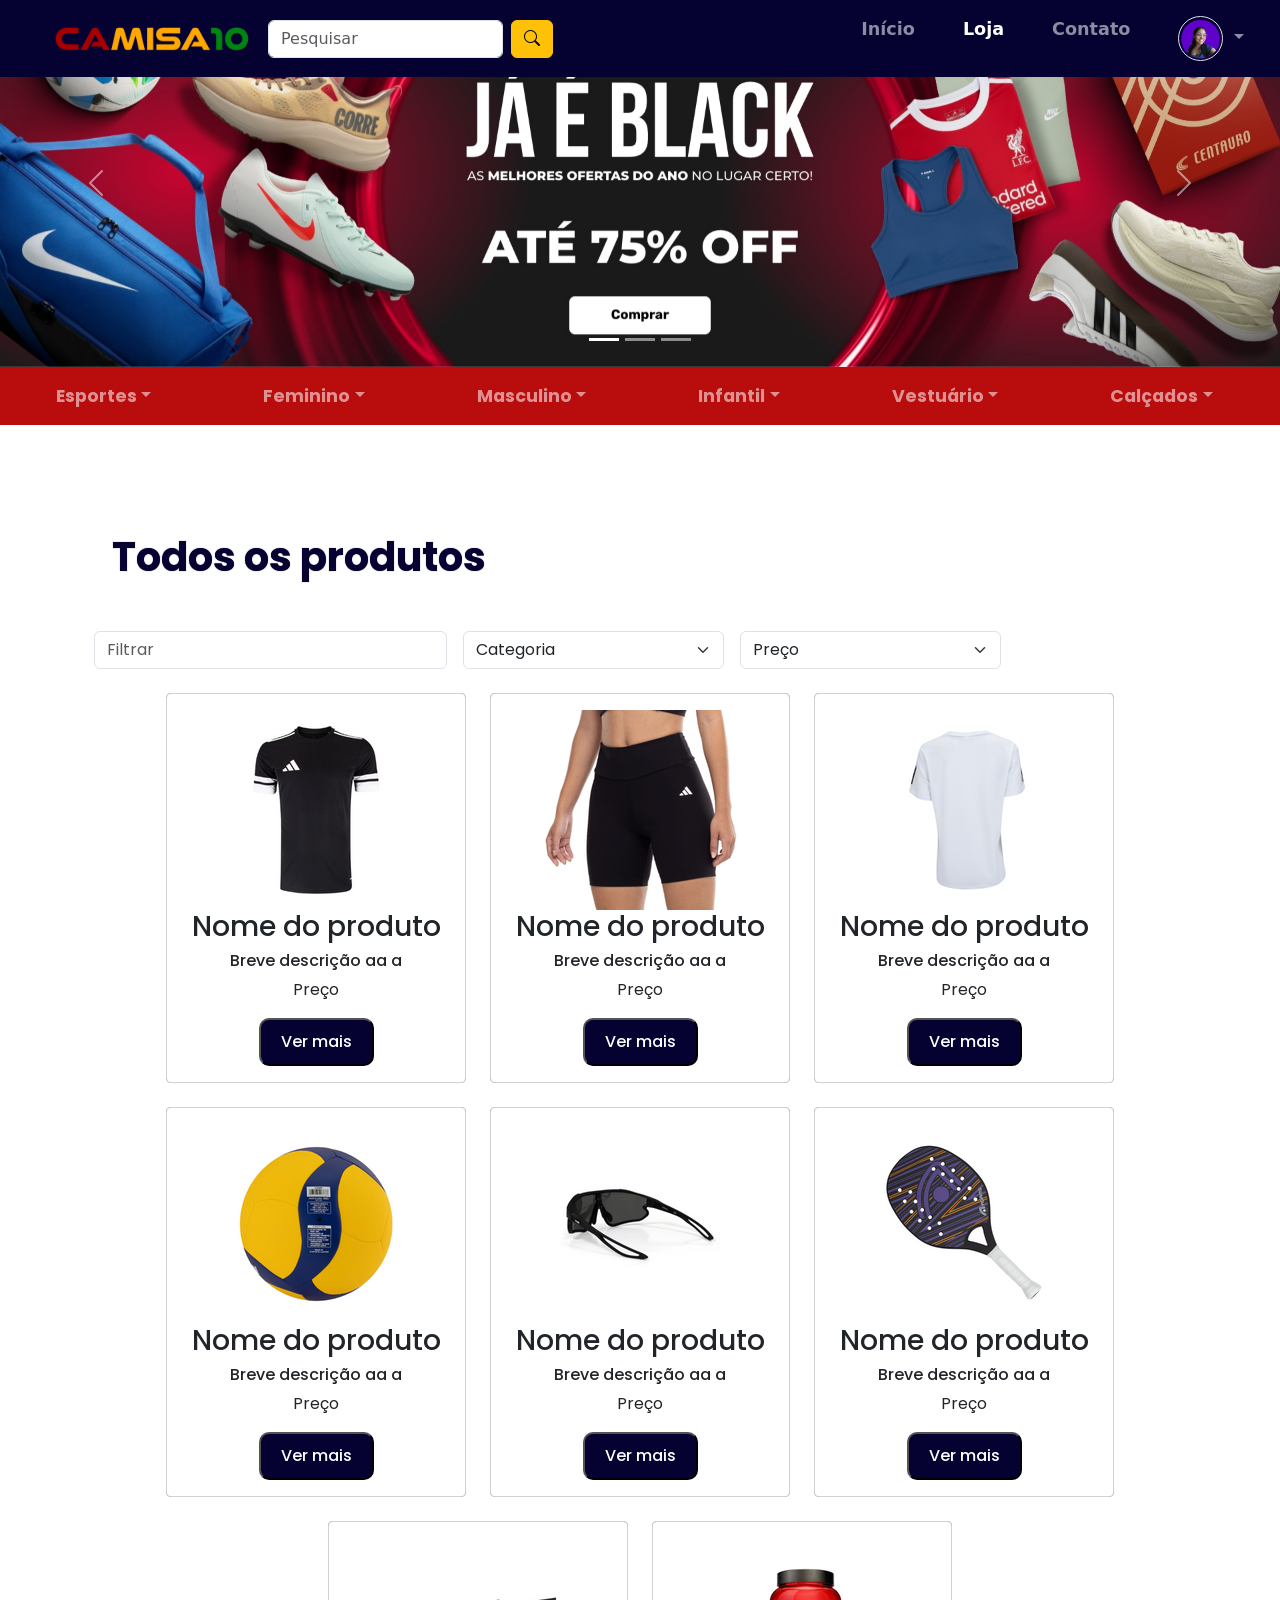
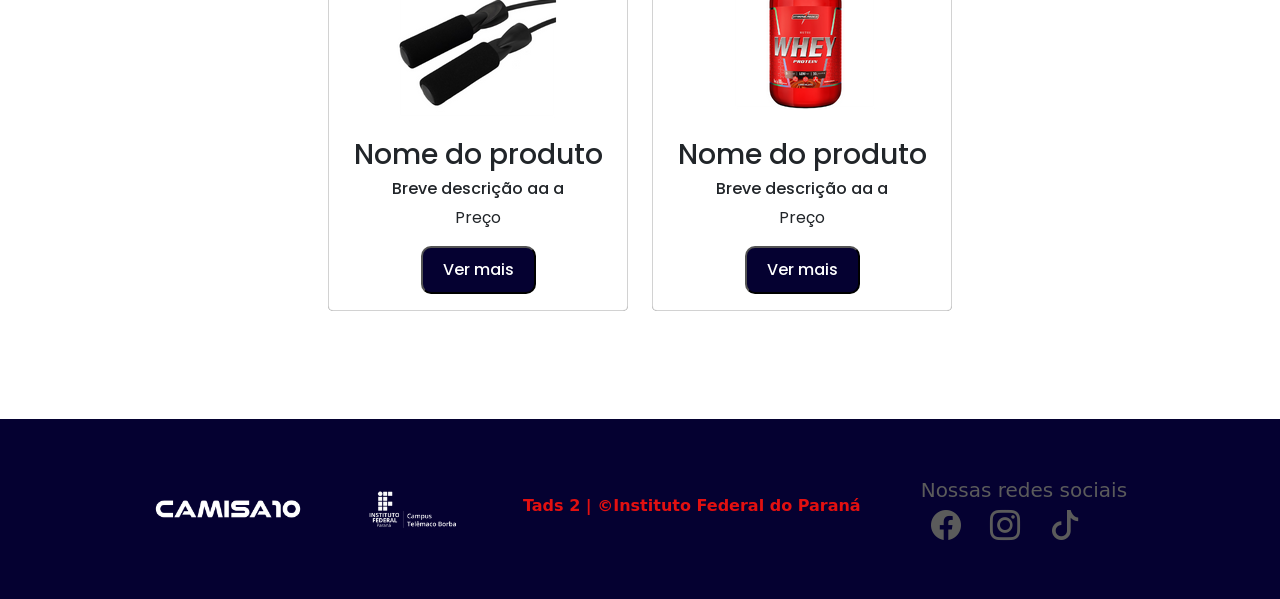
<file: shop.html>
<!DOCTYPE html>
<html lang="pt-br">
<head>
    <meta charset="UTF-8">
    <meta name="viewport" content="width=device-width, initial-scale=1.0">
    <link rel="stylesheet" href="css/reset.css">
    <link rel="stylesheet" href="css/main.css">
    <!-- Latest compiled and minified CSS -->
    <link href="https://cdn.jsdelivr.net/npm/bootstrap@5.3.3/dist/css/bootstrap.min.css" rel="stylesheet">

    <!-- Latest compiled JavaScript -->
    <script src="https://cdn.jsdelivr.net/npm/bootstrap@5.3.3/dist/js/bootstrap.bundle.min.js"></script>
    <link rel="stylesheet" href="https://cdn.jsdelivr.net/npm/bootstrap-icons@1.13.1/font/bootstrap-icons.min.css">
    <title>Camisa 10 Shop</title>
</head>
<body>
     <header class="header">

        <nav class="navbar navbar-expand-sm navbar-dark fixed-top">

            <div class="container-fluid">

                <a href="javascript:void(0)" class="navbar-brand logo-nav"><img src="assets/img/2.png" alt="" width="200px"></a>

               

                <!-- Barra de pesquisa -->

                <div class="search">

                    <form class="d-flex mx-auto">

                        <input type="text" placeholder="Pesquisar" class="form-control me-2">

                        <button class="btn btn-warning" type="button"> <i class="bi bi-search" width="80px"></i></button>

                    </form>

                </div>

                <!-- Botão responsivo -->

                <button class="navbar-toggler" type="button" data-bs-toggle="collapse" databs-target="#mynavbar">

                    <span class="navbar-toggle-icon"></span>

                </button>

                <div class="collapse navbar-collapse links-nav" id="mynavbar">

                    <ul class="navbar-nav ms-auto">

                        <li class="nav-item mx-3"><a href="javascript:void(0)" class="nav-link a">Início</a></li>

                        <li class="nav-item mx-3"><a href="javascript:void(0)" class="nav-link a active">Loja</a></li>

                        <li class="nav-item mx-3"><a href="javascript:void(0)" class="nav-link a">Contato</a></li>

                        <li class="nav-item dropdown mx-3">
                            <a href="#" class="nav-link dropdown-toggle" role="button" data-bs-toggle="dropdown">
                                <img src="assets/4.png" alt="Perfil" width="45px" class="rounded-circle border border-1 border-ligtj">
                            </a>
                            <ul class="dropdown-menu dropdown-menu-end">
                                <li><a href="#" class="dropdown-item"><i class="bi bi-person-circle me-3"></i>Seu perfil</a></li>
                                <li><hr class="dropdown-divider"></li>
                                <li><a href="#" class="dropdown-item"><i class="bi bi-box-arrow-right me-3"></i>Sair...</a></li>
                            </ul>
                        </li>
                    </ul>

                </div>

            </div>

        </nav>

       

    </header>
    <main>
        <!-- Banners | Carrossel de promoções -->
        <div id="demo" class="carousel slide" data-bs-ride="carousel">

            <!-- Indicators/dots -->
            <div class="carousel-indicators">
                <button type="button" data-bs-target="#demo" data-bs-slide-to="0" class="active"></button>
                <button type="button" data-bs-target="#demo" data-bs-slide-to="1"></button>
                <button type="button" data-bs-target="#demo" data-bs-slide-to="2"></button>
            </div>

            <!-- Slides do carrossel -->
            <div class="carousel-inner">
                <div class="carousel-item active">
                <img src="assets/banners/banner1.jpg" alt="Los Angeles" class="d-block w-100">
                </div>
                <div class="carousel-item">
                <img src="assets/banners/banner2.jpg" alt="Chicago" class="d-block w-100">
                </div>
                <div class="carousel-item">
                <img src="assets/banners/banner3.jpg" alt="New York" class="d-block w-100">
                </div>
            </div>

            <!-- Controles do carrossel de imagens-->
            <button class="carousel-control-prev" type="button" data-bs-target="#demo" data-bs-slide="prev">
                <span class="carousel-control-prev-icon"></span>
            </button>
            <button class="carousel-control-next" type="button" data-bs-target="#demo" data-bs-slide="next">
                <span class="carousel-control-next-icon"></span>
            </button>
        </div>

        <!-- Categorias -->
        <nav class="navbar navbar-expand-sm navbar-dark sticky-top categorias">

            <ul class="navbar-nav">

                <li class="nav-item dropdown mx-5 position-static">

                <a class="nav-link dropdown-toggle" href="#" data-bs-toggle="dropdown" data-bs-auto-close="outside">Esportes</a>

                <div class="dropdown-menu w-100 mt-0">

                    <div class="container">

                        <div class="row">

                            <div class="col-6 col-md-3">

                                <h6 class="dropdown-header text-success">Esportes</h6>

                                <a class="dropdown-item" href="#">Corrida</a>

                                <a class="dropdown-item" href="#">Academia</a>

                                <a class="dropdown-item">Futebol</a>

                            </div>

                            <div class="col-6 col-md-3">

                                <br>

                                <a href="#" class="dropdown-item">Vôlei</a>

                                <a href="#" class="dropdown-item">Basquete</a>

                                <a href="#" class="dropdown-item">Tennis</a>

                            </div>

                            <div class="col-6 col-md-3">

                                <br>

                                <a href="#" class="dropdown-item">Artes Marciais</a>

                                <a href="#" class="dropdown-item">Ciclismo</a>

                            </div>

                </li>

                <li class="nav-item dropdown mx-5 position-static">

                <a class="nav-link dropdown-toggle" href="#" data-bs-toggle="dropdown" data-bs-auto-close="outside">Feminino</a>

                <div class="dropdown-menu w-100 mt-0">

                    <div class="container">

                        <div class="row">

                            <div class="col-6 col-md-3">

                                <h6 class="dropdown-header text-success">Roupas</h6>

                                <a class="dropdown-item" href="#">Agasalhos</a>

                                <a class="dropdown-item" href="#">Bermudas</a>

                                <a class="dropdown-item">Camisetas</a>

                                <a href="#" class="dropdown-item">Camisas de Times</a>

                            </div>

                            <div class="col-6 col-md-3">

                                <br>

                                <a href="#" class="dropdown-item">Body Fitness</a>

                                <a href="#" class="dropdown-item">Calças Legging</a>

                                <a href="#" class="dropdown-item">Top Fitness</a>

                                <a href="#" class="dropdown-item">Short Saia</a>

                            </div>

                            <div class="col-6 col-md-3">

                                <br>

                                <a href="#" class="dropdown-item">Moletons e Jaquetas</a>

                                <a href="#" class="dropdown-item">Meias</a>

                            </div>

                           

                            <div class="col-6 col-md-3">

                                <br>

                                 <h6 class="dropdown-header text-success">Calçados</h6>

                                <a href="#" class="dropdown-item">Chinelos</a>

                                <a href="#" class="dropdown-item">Tenis</a>

                                <a href="#" class="dropdown-item">Tênis para Academia</a>

                            </div>

                            <div class="col-6 col-md-4">

                                <br><br>

                                <a href="#" class="dropdown-item">Tênis para Corrida</a>

                                <a href="#" class="dropdown-item">Botas</a>

                            </div>

                </li>

                <li class="nav-item dropdown mx-5 position-static">

                <a class="nav-link dropdown-toggle" href="#" data-bs-toggle="dropdown" data-bs-auto-close="outside">Masculino</a>

                <div class="dropdown-menu w-100 mt-0">

                    <div class="container">

                        <div class="row">

                            <div class="col-6 col-md-3">

                                <h6 class="dropdown-header text-success">Roupas</h6>

                                <a class="dropdown-item" href="#">Agasalhos</a>

                                <a class="dropdown-item" href="#">Bermudas</a>

                                <a class="dropdown-item">Camisetas</a>

                                <a href="#" class="dropdown-item">Camisas de Times</a>

                            </div>

                            <div class="col-6 col-md-3">

                                <br>

                                <a href="#" class="dropdown-item">Calças</a>

                                <a href="#" class="dropdown-item">Calções e Shorts</a>

                                <a href="#" class="dropdown-item">Camisas de Compressão</a>

                                <a href="#" class="dropdown-item">Camisas Polo</a>

                            </div>

                            <div class="col-6 col-md-3">

                                <br>

                                <a href="#" class="dropdown-item">Corta vento</a>

                                <a href="#" class="dropdown-item">Cuecas Boxer e Slip</a>

                                <a href="#" class="dropdown-item">Meias</a>

                                <a href="#" class="dropdown-item">Moletons e Jaquetas</a>

                            </div>

                           

                            <div class="col-6 col-md-3">

                                <br>

                                 <h6 class="dropdown-header text-success">Calçados</h6>

                                <a href="#" class="dropdown-item">Botas de Trilha</a>

                                <a href="#" class="dropdown-item">Chinelos</a>

                                <a href="#" class="dropdown-item">Chuteiras Society</a>

                                <a href="#" class="dropdown-item">Chuteiras Futsal</a>

                                <a href="#" class="dropdown-item">Chuteiras Campo</a>

                            </div>

                            <div class="col-6 col-md-3">

                                <br><br>

                                <a href="#" class="dropdown-item">Tênis</a>

                                <a href="#" class="dropdown-item">Tênis de Basquete</a>

                                <a href="#" class="dropdown-item">Tênis para Caminhada</a>

                                <a href="#" class="dropdown-item">Tênis para Corrida</a>

                                <a href="#" class="dropdown-item">Tênis Skate</a>

                            </div>

                </li>

                <li class="nav-item dropdown mx-5 position-static">

                <a class="nav-link dropdown-toggle" href="#" data-bs-toggle="dropdown" data-bs-auto-close="outside">Infantil</a>

                <div class="dropdown-menu w-100 mt-0">

                    <div class="container">

                        <div class="row">

                            <div class="col-6 col-md-4">

                                <h6 class="dropdown-header text-success">Infantil</h6>

                                <a class="dropdown-item" href="#">Camisas de Time</a>

                                <a class="dropdown-item" href="#">Meias</a>

                                <a class="dropdown-item" href="#">Conjuntos</a>

                                <a class="dropdown-item">Kimonos</a>

                                <a href="#" class="dropdown-item">Agasalhos</a>

                            </div>

                            <div class="col-6 col-md-4">

                                <br>

                                <a href="#" class="dropdown-item">Crocs Infantil</a>

                                <a href="#" class="dropdown-item">Chinelos e Sandálias</a>

                                <a href="#" class="dropdown-item">Chuteiras</a>

                                <a href="#" class="dropdown-item">Tênis All Star</a>

                                <a href="#" class="dropdown-item">Olympikus</a>

                            </div>

                           

                </li>

                <li class="nav-item dropdown mx-5 position-static">

                <a class="nav-link dropdown-toggle" href="#" data-bs-toggle="dropdown" data-bs-auto-close="outside">Vestuário</a>

                <div class="dropdown-menu w-100 mt-0">

                    <div class="container">

                        <div class="row">

                            <div class="col-6 col-md-3">

                                <h6 class="dropdown-header text-success">Vestuário</h6>

                                <a class="dropdown-item" href="#">Agasalhos</a>

                                <a class="dropdown-item" href="#">Bermudas</a>

                                <a class="dropdown-item" href="#">Calças</a>

                                <a class="dropdown-item">Calças Térmicas</a>

                                <a href="#" class="dropdown-item">Calções</a>

                            </div>

                            <div class="col-6 col-md-3">

                                <br>

                                <a href="#" class="dropdown-item">Camisas de Compressão</a>

                                <a href="#" class="dropdown-item">Camisas de Time</a>

                                <a href="#" class="dropdown-item">Camisas Polo</a>

                                <a href="#" class="dropdown-item">Camisas Térmicas</a>

                                <a href="#" class="dropdown-item">Camisetas</a>

                            </div>

                            <div class="col-6 col-md-3">

                                <br>

                                <a href="#" class="dropdown-item">Camisetas de Basquete</a>

                                <a href="#" class="dropdown-item">Camisetas Regatas</a>

                                <a href="#" class="dropdown-item">Camisetas Manga Longa</a>

                                <a href="#" class="dropdown-item">Kimonos</a>

                                <a href="#" class="dropdown-item">Macacões Fitness</a>

                            </div>

                            <div class="col-6 col-md-3">

                                <br>

                                <a href="#" class="dropdown-item">Maiôs</a>

                                <a href="#" class="dropdown-item">Meias e Meião</a>

                                <a href="#" class="dropdown-item">Moletons e Jaquetas</a>

                                <a href="#" class="dropdown-item">Shorts Nike</a>

                                <a href="#" class="dropdown-item">Shorts Adidas</a>

                                <a href="#" class="dropdown-item">Shorts Saia</a>

                            </div>

                            <div class="col-6 col-md-3">

                                <br>

                                <a href="#" class="dropdown-item">Roupas Fitnes</a>

                                <a href="#" class="dropdown-item">Roupas Casuais</a>

                                <a href="#" class="dropdown-item">Roupas Correr e Caminhar</a>

                                <a href="#" class="dropdown-item">Uniformes de Futebol</a>

                                <a href="#" class="dropdown-item">Roupas de Surfe</a>

                                <a href="#" class="dropdown-item">Roupas de Ciclismo</a>

                            </div>

                            <div class="col-6 col-md-3">

                                <br>

                                <a href="#" class="dropdown-item">Roupas de Natação</a>

                                <a href="#" class="dropdown-item">Roupas de Praia</a>

                                <a href="#" class="dropdown-item">Roupas de Goleiro</a>

                                <a href="#" class="dropdown-item">Roupas Plus Size</a>

                            </div>

                           

                </li>

                <li class="nav-item dropdown mx-5 position-static">

                    <a class="nav-link dropdown-toggle " data-bs-toggle="dropdown" data-bs-auto-close="outside" href="#">Calçados</a>

                    <div class="dropdown-menu w-100 mt-0">

                    <div class="container">

                        <div class="row">

                            <div class="col-6 col-md-3">

                                <h6 class="dropdown-header text-success">Calçados</h6>

                                <a class="dropdown-item" href="#">Botas</a>

                                <a class="dropdown-item" href="#">Botas de trilha</a>

                                <a class="dropdown-item" href="#">Chinelos</a>

                            </div>

                            <div class="col-6 col-md-3">

                                <br>

                                <a class="dropdown-item" href="#">Chinelos Slide</a>

                                <a class="dropdown-item" href="#">Chuteiras</a>

                                <a class="dropdown-item" href="#">Tênis</a>

                            </div>

                            <div class="col-6 col-md-3">

                                <br>

                                <a class="dropdown-item" href="#">Tênis para corrida</a>

                                <a class="dropdown-item" href="#">Tênis para Basquete</a>

                                <a class="dropdown-item" href="#">Tênis para Acadêmia</a>

                            </div>

                            <div class="col-6 col-md-3">

                                <br>

                                <a class="dropdown-item" href="#">Meias</a>

                                <a class="dropdown-item" href="#">Meião</a>

                                <a class="dropdown-item" href="#">Meias sapatilha</a>

                            </div>

                        </div>

                    </div>

                    </div>

               

                </li>

                <li class="nav-item dropdown mx-5 position-static">

                <a class="nav-link dropdown-toggle" href="#" data-bs-toggle="dropdown" data-bs-auto-close="outside">Acessórios</a>

                <div class="dropdown-menu w-100 mt-0">

                    <div class="container">

                        <div class="row">

                            <div class="col-6 col-md-3">

                                <h6 class="dropdown-header text-success">Acessórios</h6>

                                <a class="dropdown-item" href="#">Bolas de Pilates</a>

                                <a class="dropdown-item" href="#">Bonés</a>

                                <a class="dropdown-item">Luvas para Academia</a>

                                <a href="#" class="dropdown-item">Malas</a>

                            </div>

                            <div class="col-6 col-md-3">

                                <br>

                                <a href="#" class="dropdown-item">Mochilas</a>

                                <a href="#" class="dropdown-item">Óculos de Sol</a>

                                <a href="#" class="dropdown-item">Relógios</a>

                                <a href="#" class="dropdown-item">Squeezes</a>

                            </div>

                            <div class="col-6 col-md-3">

                                <br>

                                <a href="#" class="dropdown-item">Tapetes de Yoga</a>

                                <a href="#" class="dropdown-item">Viseiras</a>

                                <a href="#" class="dropdown-item">Bicicleta</a>

                                <a href="#" class="dropdown-item">Bolas de Futebol</a>

                            </div>

                           

                            <div class="col-6 col-md-3">

                                <br>

                                <a href="#" class="dropdown-item">Capacetes</a>

                                <a href="#" class="dropdown-item">Luvas de Goleiro</a>

                                <a href="#" class="dropdown-item">Óculos de Natação</a>

                                <a href="#" class="dropdown-item">Toucas de Natação</a>

                                <a href="#" class="dropdown-item">Patinetes</a>

                            </div>

                            <div class="col-6 col-md-3">

                                <br><br>

                                <a href="#" class="dropdown-item">Patins</a>

                                <a href="#" class="dropdown-item">Raquetes de Tênis</a>

                                <a href="#" class="dropdown-item">Bolas de Futebol</a>

                                <a href="#" class="dropdown-item">Bolas de Vôlei</a>

                                <a href="#" class="dropdown-item">Monitores Cardíacos</a>

                                <a href="#" class="dropdown-item">Tênis Skate</a>

                            </div>

                </li>
            </ul>

        </nav>
        <!-- Card produtos -->
        <section class="produtos container my-5">
            <div class="titulo-produtos">
                <h1>Todos os produtos</h1>
            </div>
            <!-- Filtros de pesquisa -->
             <aside class="filtros-laterais">
            <div class="filtros container mb-4">
                <div class="row g-3">
                    <div class="col-md-4">
                        <input type="text" class="form-control" id="filtroBusca" placeholder="Filtrar">
                    </div>
                    <div class="col-md-3">
                        <select id="filtroCategoria" class="form-select">
                            <option value="">Categoria</option>
                            <option value="">Vestuario</option>
                            <option value="">Calçados</option>
                            <option value="">Acessórios</option>
                        </select>
                    </div>
                    <div class="col-md-3">
                        <select id="filtroPreco" class="form-select">
                        <option value="">Preço</option>
                        <option value="0-100">Até R$ 100</option>
                        <option value="100-200">R$ 100 a R$ 200</option>
                        <option value="200-99999">Acima de R$ 200</option>
                        </select>
                    </div>
                </div>
            </div>
        </aside>
            <!-- Produtos -->
             <div class="cards">
                 <div class="card" data-nome="camiseta" data-categoria="vestuario" data-preco="149.90">
                    <div class="img-produto">
                        <img src="assets/produtos/12.png" alt="">
                    </div>
                    <h3>Nome do produto</h3>
                    <h6>Breve descrição aa a</h6>
                    <p>Preço</p>
                    <button><a>Ver mais</a></button>
                 </div>

                 <div class="card"  data-nome="camiseta" data-categoria="vestuario" data-preco="149.90">
                    <div class="img-produto">
                        <img src="assets/produtos/14.png" alt="">
                    </div>
                    <h3>Nome do produto</h3>
                    <h6>Breve descrição aa a</h6>
                    <p>Preço</p>
                    <button><a>Ver mais</a></button>
                 </div>

                 <div class="card"  data-nome="camiseta" data-categoria="vestuario" data-preco="149.90">
                    <div class="img-produto">
                        <img src="assets/produtos/16.png" alt="">
                    </div>
                    <h3>Nome do produto</h3>
                    <h6>Breve descrição aa a</h6>
                    <p>Preço</p>
                    <button><a>Ver mais</a></button>
                 </div>

                 <div class="card"  data-nome="camiseta" data-categoria="vestuario" data-preco="149.90">
                    <div class="img-produto">
                        <img src="assets/produtos/9.png" alt="">
                    </div>
                    <h3>Nome do produto</h3>
                    <h6>Breve descrição aa a</h6>
                    <p>Preço</p>
                    <button><a>Ver mais</a></button>
                 </div>

                 <div class="card"  data-nome="camiseta" data-categoria="vestuario" data-preco="149.90">
                    <div class="img-produto">
                        <img src="assets/produtos/18.png" alt="">
                    </div>
                    <h3>Nome do produto</h3>
                    <h6>Breve descrição aa a</h6>
                    <p>Preço</p>
                    <button><a>Ver mais</a></button>
                 </div>

                 <div class="card"  data-nome="camiseta" data-categoria="vestuario" data-preco="149.90">
                    <div class="img-produto">
                        <img src="assets/produtos/20.png" alt="">
                    </div>
                    <h3>Nome do produto</h3>
                    <h6>Breve descrição aa a</h6>
                    <p>Preço</p>
                    <button><a>Ver mais</a></button>
                 </div>

                 <div class="card"  data-nome="camiseta" data-categoria="vestuario" data-preco="149.90">
                    <div class="img-produto">
                        <img src="assets/produtos/22.png" alt="">
                    </div>
                    <h3>Nome do produto</h3>
                    <h6>Breve descrição aa a</h6>
                    <p>Preço</p>
                    <button><a>Ver mais</a></button>
                 </div>

                 <div class="card"  data-nome="camiseta" data-categoria="vestuario" data-preco="149.90">
                    <div class="img-produto">
                        <img src="assets/produtos/24.png" alt="">
                    </div>
                    <h3>Nome do produto</h3>
                    <h6>Breve descrição aa a</h6>
                    <p>Preço</p>
                    <button><a>Ver mais</a></button>
                 </div>

                 
             </div>
             
        </section>

        <!-- Paginação -->
        
    </main>
        <footer>
            <img src="assets/img/6.png" alt="" width="150px">
            <div class="direitos-autorais">
                <img src="assets/img/Camisa10.png" alt="" width="100px">
            </div>
            <p>Tads 2 | &copy;Instituto Federal do Paraná</p>
            <div class="redes-sociais">
                <h5>Nossas redes sociais</h5>
                <i class="bi bi-facebook"></i>
                <i class="bi bi-instagram"></i>
                <i class="bi bi-tiktok"></i>
            </div>
        </footer>
<script src="shop.js"></script>
</body>
</html>
</file>
<file: css/menu-rodape.css>
@import url('https://fonts.googleapis.com/css2?family=Poppins:ital,wght@0,100;0,200;0,300;0,400;0,500;0,600;0,700;0,800;0,900;1,100;1,200;1,300;1,400;1,500;1,600;1,700;1,800;1,900&display=swap');
:root{
    --cor-destaque:#e21010;
    --cor-destaque2:#301bb7;
    --cor-fonte:#b0b0b0;
}
body{
    font-family: "Poppins", sans-serif;
    overflow-x: hidden;
}
/* ----CONFIGURAÇÕES DO CABEÇALHO DA PÁGINA----*/
header{
    width: 100%;
    height: 80px;
    background-color: bisque;
    position: fixed;
    top: 0;
    left: 0;
    z-index: 999; /* garante que fica acima de tudo */
    background: #000;
}
header > nav{
    display: flex;
    justify-content: space-between;
    align-items: center;
    padding: 20px 4%;
}
header > nav > ul{
    display: flex;
    align-items: center;
    list-style-type: none;
}
header > nav > ul li a{
    margin-left: 65px;
    color: var(--cor-fonte);
    text-decoration: none;
    font-size: 1.1em;
    font-weight: 500;
}

.nav-item .nav-link{
    font-size: 1.6em;
    color: #fff;
}
.nav-item .nav-link .dropdown-item{
    margin: 0;
    padding: 0;
}
.nav-list.active{
    transform: translateX(0);
}
.nav-list li a{
    transition: color 0.5s;
}
.nav-list li a:hover{
        color: var(--cor-destaque2);
}
/* Configurações para o menu hamburguer */
.mobile-menu{
    color: #fff;
    font-size: 1.26rem;
    display: none;
    cursor: pointer;
    transition: 0.3s;
}
.perfil{
    display: none;
}
.carrinho{
    font-size: 1.6em;
    color: var(--cor-fonte);
}
/* Correções pontuais para o menu dropdown do usuário */
.dropdown-menu {
  background: #fff;
  border-radius: 8px;
  overflow: hidden;
  z-index: 2200;
}
.dropdown-item {
  display: block;
  padding: .6rem 1.2rem;
  box-sizing: border-box; 
  margin: 0;
  border: 0;
  outline: 0;
  background: #fff;
  transition: background-color .18s ease, color .18s ease;
}
/* Rodapé */
footer{
    background-color:#000;
    width: 100%;
    height: 180px;
    margin-top: 70px;
    display: flex;
    justify-content: center;
    align-items: center;
    color: #5b5b5b;
    gap: 60px;
}
footer p{
    margin-top: 10px;
    font-weight: 600;
    color: #e21010;
}
footer> .redes-sociais{
    font-size: 30px;
    line-height: 10px;
    transform: color .5s;
}
footer> .redes-sociais i{
    transition: color .5s;
    padding: 10px;
}
footer> .redes-sociais i:hover{
    color: #fff;
}
@media (max-width: 900px){
    header{
        width: 100%;
        height: 70px;
    }
    header > nav > a > img{
        width: 100px;
    }
    .nav-list {
        position: absolute;
        top: 60px;
        right: 0;
        width: 50vw;
        height: 94vh;
        background-color: #000;
        flex-direction: column;
        align-items: center;
        justify-content: space-around;
        transform: translateX(100%);
        transition: transform 0.3s ease-in;
    }
    .nav-list li a{
        margin-left: 0;
        color: #fff;

    }
    .nav-list .carrinho, .nav-list .dropdown{
        display: none;
    }
    .perfil{
        display: block;
    }
    .mobile-menu{
        display: block;
    }
    footer{
        height: 80px;
        padding: 30px;
        gap: 50px;
    }
    footer> .redes-sociais{
        font-size: 1.5em;
        line-height: 5px;
    }
    footer> .redes-sociais h5, footer>  p{
        display: none;
    }
    footer> .redes-sociais i{
        padding: 10px;
    }
}
</file>
<file: css/login.css>
main{
    margin-top: 80px;
    display: flex;
    justify-content: center;
    align-items: center;
    min-height: 100vh;
    background: linear-gradient(rgba(0, 0, 0, 0.693), rgba(0, 0, 0, 0.293)), url('../assets/banners/bannerContato.png');
    background-size: cover;
    background-position: center;
}
.login{
    width: 420px;
    background-color: #000;
    text-align: center;
    border-radius: 36px;
    padding: 30px 40px;
}
.login h2{
    font-size: 1.5em;
    text-align: center;
    font-weight: 700;
    color:var(--cor-fonte);

}
.login .input-login{
        width: 100%;
        height: 50px;
        margin: 36px 0;
}

.input-login input{
    color:var(--cor-fonte);
    width: 100%;
    height: 100%;
    border: none;
    outline: none;
    border: 1px solid #00000082;
    border-radius: 36px;
    font-size: 16px;
    padding: 20px 45px 20px 20px;
}
.input-login i{
    position: absolute;
    right: 20px;
    top: 50%;
    transform: translateY(-50%);
    font-size: 20px;
}
.input-login .esqueceu-sua-senha{
    display: flex;
    justify-content: space-between;
    font-size: 14.5px;
    margin: -15px 0 15px;
}
.esqueceu-sua-senha a{
    margin: 3px;
    font-size: 0.9em;
    color: var(--cor-fonte);

}
.login .btn{
    width: 100%;
    height: 45px;
    background-color: #ffffff;
    border: none;
    outline: none;
    border-radius: 36px;
    box-shadow: 0 0 10px #2501015c;
    cursor: pointer;
    font-size: 16px;
    color: #000;
    font-weight: 700;
    margin: 20px 0;
}
.login .btn:hover{
    background-color: var(--cor-destaque);
    color: #fff;
}
.login .link-registro{
    font-size: 14.5px;
    text-align: center;
    margin-top: 20px 0 15px;
    line-height: 40px;
    font-size: 0.9em;
    color: var(--cor-fonte);
}
.link-registro p > a{
    text-decoration: underline;
    margin-top: 10px;
    font-weight: 700;
    color: var(--cor-destaque);
}
.error-message{
    color: var(--cor-destaque);
    font-size: 0.85rem;
    margin-top: 6px;
    min-height: 18px;
    text-align: left;
    padding-left: 6px;
  }
input.is-invalid {
    box-shadow: 0 0 0 3px rgba(176, 0, 32, 0.08);
    border-color: var(--cor-destaque);
  }

footer{
    margin-top: 0px;
}
@media (max-width: 900px){
    main{
    margin-top: 70px;}
}
</file>
<file: css/index.css>
/* ----BANNER PRINCIPAL---- */
.escopo, .contato, .sobreNos{
    box-shadow:  2px 5px 10px rgba(0, 0, 0, 0.447);
}
.escopo{
    margin-top: 80px;
    background: linear-gradient(rgba(0, 0, 0, 0.693), rgba(0, 0, 0, 0.293)), url('../assets/banners/bannerMain.png');
}
.escopo, .sobreNos{
    width: 100%;
    text-align: center;
    background-size: cover;
    background-position: center; 
    min-height: 400px; 
    display: flex;
    align-items: center;
    justify-content: center;
}
.escopo > .text-escopo{
    margin-top: 40px;
    font-size: 1.3em;
    color: #fff;
}
.escopo > .text-escopo h1{
    font-weight: 700;
}
/* CATEGORIAS */
.categorias {
  width: 100%;
  background-color: #fff;
  margin-top: 65px;
  padding: 30px 40px 40px 100px;
  box-sizing: border-box;
}
.categorias > h2, .homenagem > h2, .novidades h2, .todos-os-produtos h2{
  margin: 0 0 18px 0;
  padding-top: 0;
  color: #000;
  font-weight: 700;
}
.cards-categorias {
    display: flex;
    gap: 22px;
    overflow-x: auto;
    padding: 16px 8px 24px 8px;
    scroll-snap-type: x mandatory;
    -webkit-overflow-scrolling: touch;
    align-items: start;
}
/* Barra de rolagem */
.cards-categorias::-webkit-scrollbar { height: 10px; }
.cards-categorias::-webkit-scrollbar-thumb {
    background: rgba(0,0,0,0.12);
    border-radius: 8px;
}

.product-card {
    flex: 0 0 auto;                 /* fixa largura e evita encolher */
    background: transparent;
    border-radius:20px;
    box-shadow: 0 8px 24px rgba(0,0,0,0.08);
    overflow: hidden;
    transition: transform 220ms cubic-bezier(.2,.9,.2,1), box-shadow 220ms;
    transform-origin: center;
    cursor: pointer;
    scroll-snap-align: start;
    display: inline-block;
}
.card-figure {
    margin: 0;
    padding: 16px;
    text-align: center;
}
.card-image {
    width: 180px;
    height: auto;
    display:block;
    margin: 10px auto;   
    object-fit: cover;
    border-radius: 12px;
}
.card-title {
    margin-top: 10px;
    margin-bottom: 0;
    text-align: center;
    font-weight: 600;
    font-size: 1.2em;
    padding-bottom: 10px;
    color: #111;
}
.product-card:hover,
.product-card:focus {
    transform: scale(1.01);
    box-shadow: 0 22px 48px rgba(0,0,0,0.16);
}
.cards-wrapper {
    position: relative;
}
.scroll-btn {
    position: absolute;
    top: 50%;
    transform: translateY(-50%);
    width: 44px;
    height: 44px;
    border-radius: 999px;
    background: rgba(0,0,0,0.06);
    display: flex;
    align-items:center;
    justify-content:center;
    border: none;
    cursor: pointer;
    z-index: 10;
    backdrop-filter: blur(2px);
}
.scroll-btn svg { width:20px; height:20px; color:#111; }

.scroll-prev { left: 8px; }
.scroll-next { right: 8px; }

/* sobre nós */
.sobreNos{
    margin-top: 50px;
    color: #fff;
    line-height: 50px;
    background-image: linear-gradient(rgba(0, 0, 0, 0.34), rgba(0, 0, 0, 0.749)), url('../assets/banners/bannerCiclismo.jpg');
}
.sobreNos > .text-sobreNos{
    margin: 0 10%;
}
.sobreNos > .text-sobreNos h1{
    font-weight: 600;
}
.sobreNos > .text-sobreNos p{
    font-size: 1em;
}
.sobreNos > .text-sobreNos p span{
    font-size: 1.3em;
    font-weight: 400;
}
/* Novidades */
.novidades{
    margin-top: 65px;
    padding: 30px 40px 40px 100px;
}
.novidades > h2, .todos-os-produtos h2{
    margin-left: 100px;
    font-weight: 700;
    margin-bottom: 0;
}
.produtos2 {
  padding: 10px 12px;
}
.produtos2 > .cards {
  display: flex;
  flex-wrap: nowrap;  
  gap: 24px;
  justify-content: flex-start;
  align-items: stretch;
  padding-bottom: 20px;
  overflow: hidden;
}
.produtos2.container { 
    max-width: 1200px;
}

.produtos2 > .cards > .card {
  width: 300px;
  min-width: 300px;
  height: 420px;
  display: flex;
  flex-direction: column;
  justify-content: space-between;
  align-items: center;
  border-radius: 14px;
  background: linear-gradient(180deg, #ffffff 0%, #fbfbfb 100%);
  box-shadow:  0 8px 24px rgba(0,0,0,0.08);
  transition: transform .35s cubic-bezier(.2,.9,.3,1), box-shadow .25s;
  padding: 16px;
  position: relative;
  overflow: hidden;
}

.produtos2 > .cards > .card:hover {
  transform: translateY(-8px) scale(1.01);
  box-shadow: 0 20px 50px rgba(16,25,40,0.12);
}

.img-produto {
  width: 100%;
  height: 200px;
  display: flex;
  align-items: center;
  justify-content: center;
  position: relative;
  border-radius: 10px;
  overflow: hidden;
  background: #f3f4f6;
  margin-bottom: 12px;
}

.img-produto img {
  width: 100%;
  height: 100%;
  object-fit: cover;
  display: block;
}
.produtos2 > .cards .card h3 {
  margin: 0;
  font-size: 1.05rem;
  font-weight: 700;
  color: #000;
  text-align: center;
}
.produtos2 > .cards .card h6 {
  margin: 8px 0 0 0;
  font-size: 0.85rem;
  color: #555;
  text-align: center;
  padding: 0 8px;
  height: 36px;
  overflow: hidden;
  text-overflow: ellipsis;
}
.produtos2 > .cards .card .preco {
  font-size: 1.15rem;
  font-weight: 800;
  color: #000;
  margin: 12px 0 0 0;
}

.produtos2 > .cards .card .btn-card {
  width: calc(100% - 32px);
  margin: 12px 16px 8px 16px;
  padding: 10px 12px;
  border-radius: 10px;
  border: none;
  background: linear-gradient(90deg, #000 0%, #1f2937 100%);
  color: #fff;
  font-weight: 700;
  cursor: pointer;
  transition: transform .15s ease, box-shadow .15s;
  text-align: center;
}
.produtos2 > .cards .card .btn-card a {
  color: #fff;
  text-decoration: none;
  display: block;
  width:100%;
}
.produtos2 > .cards .card .btn-card:hover {
  transform: translateY(-3px);
  box-shadow: 0 10px 30px rgba(16,25,40,0.12);
}

/* botão loja */
.botao-shop-caixa {
    display: flex;
    justify-content: center;
    margin-bottom: 50px;
}

.btn-shop {
    width: 200px;
    background-color:var(--cor-destaque);
    color: #fff;
    text-align: center;
    padding: 12px 35px;
    font-size: 1.1rem;
    border-radius: 10px;
    text-decoration: none;
    font-weight: bold;
    transition: 0.3s ease;
    box-shadow: 0px 6px 10px rgba(230, 14, 14, 0.55);
    margin-bottom: 70px;
}

.btn-shop:hover {
    transform: translateY(-3px);
}
/* Contato */
.contato {
  align-items: center;       
  padding: 0px 2px;         
  margin-bottom: 80px;
}
.right > .contato-secao{
    padding-top:10px ;
    display: flex;
    justify-content: center;
    color: #fff;
}
.card-contato{
    width: 85%;                             
    padding: 20px;  
    box-shadow:0 10px 40px rgba(2,6,23,0.06);
}
.titulo-contato{
    font-size:1.3rem;
    font-weight:700;
}
.form-contato .linha{
    display:flex;
    flex-direction:column;
    margin-bottom:10px;
}
.form-contato label{
    font-weight:600;
    margin-bottom:5px; 
    color:var(--cor-fonte);
}
.form-contato input, .form-contato textarea{
    border:1px solid rgba(0,0,0,0.10);
    padding:10px 12px;
    border-radius:10px;
    font-size:0.8rem;
    outline:none;
}
.erro{
    color: #b00020;
    font-size:0.8rem; 
    height:16px; 
    margin-top:6px;
}
.acao{
    display:flex;
    gap:10px;
    align-items:center;
    margin-top:7px;
    flex-wrap:wrap;
}
.btn{
    padding:9px 15px; 
    border-radius:10px;
    cursor:pointer;
    font-weight:700;
    border:none; 
}
.btn.enviar{
    background:var(--cor-destaque); 
    color:#fff; 
    box-shadow:0 8px 24px rgba(2,6,23,0.08);
}
.btn.limpar{ 
    background:transparent; 
    color:var(--cor-destaque);
}
.obs{ 
    font-size:0.8rem; 
    color:#666; 
    margin-left:8px; }

.feedback{ 
    margin-top:10px;
    height:20px;
    font-weight:600; 
}
.contato{
    display: flex;
    background-color: #211e1e;
    box-shadow:  2px 15px 24px rgba(0, 0, 0, 0.447);
}
.contato > .left{
    background-image: url("../assets/banners/bannerCorrida.jpg");
    width: 65%;                    
    height: 590px;               
    background-repeat: no-repeat;
    background-size: cover;
    background-position: center;
}
.contato > .right{
    padding-left: 40px;            
    width: 35%;
    display: flex;
    align-items: center;            
}
/* Homenagem aos atletas */
.homenagem{
    margin-left: 70px;
    margin-right: 30px;
}
.homenagem h2{
    margin-left: 40px;
    margin-top: 70px;
}
.homenagem > .cards-homenagens{
    display: flex;
    margin-top: 50px;
}
.homenagem > .cards-homenagens .card-homenagem img{
    margin: 8px;
    border-radius: 15px;
}
@media (max-width: 900px){
    .escopo{
        margin-top: 60px;
        min-height: 250px;
    }
    .contato{
        min-height: 400px;
    }
    .categorias, .novidades{
        width: 100%;
        margin-top: 50px;
        padding: 15px 20px 20px 50px;
    }
    .categorias > h2, .homenagem > h2, .novidades h2, .todos-os-produtos h2{
        margin: 0 0 9px 0;
    }
    .cards-categorias {
        gap: 11px;
        padding: 8px 4px 12px 4px;
    }
    .card-figure {
        padding: 8px;
    }
    .card-image {
        width: 100px;
    }
    .card-title {
        font-weight: 500;
        font-size: 1em;
    }
    .produtos2 > .cards > .card {
        min-width: 200px;
        height: 320px;
        padding: 14px;
    }
    .img-produto {
        height: 140px;
    }

    .produtos2 > .cards .card h3 {
        font-size: 0.8rem;
    }

    .produtos2 > .cards .card h6 {
        font-size: 0.70rem;
        height: 30px;
    }

    .produtos2 > .cards .card .preco {
        font-size: 1rem;
    }

    .produtos2 > .cards .card .btn-card {
        padding: 5px 8px;
        font-size: 0.8rem;
    }
    .btn-shop {
        width: 160px;
        padding: 12px 4%;
        font-size: 0.9rem;
    }

    .btn-shop:hover {
        transform: translateY(-3px);
    }
    .contato {
        margin-top: 100px;
        flex-direction: column;
        gap: 18px;
        padding: 15px 12px;
        margin-bottom: 0px;
    }
    .contato > .right {
        padding-top: 50px;
        width: 100%;
    }
    .contato > .left {
        display: none;
    }
    .contato > .right {
        padding-left: 0;
        order: 1;
        display: block;
    }
    .card-contato {
        width: 80%;
        padding: 14px;
        margin: 0 auto;
    }
    .homenagem{
        display: none;
    }
    footer{
        margin-top: 0;
    }
}
</file>
<file: css/produtos.css>
.barra-de-pesquisa{
    width: 400px;
}
.barra-de-pesquisa input {
    flex: 1; 
    height: 90%;
}
main {
    margin-top: 80px; /* mesmo valor da altura do header */
}
.categorias2{
    margin-top: 0;
    background-color: #b90d0d;
}
.categorias2 ul{
    margin-left: 0;
    margin: 0 auto;
}
.navbar .container-fluid {
    width: 100%;
    display: flex;
    align-items: center;
}
.navbar-nav > .nav-item >.nav-link{
    padding-right: 4%;
    font-size: 1.1em;
    font-weight: 700;
}

/* Caixa produtos */
.topo{
    display: flex;
    justify-content: space-between;
    margin-bottom: -15px;
}
.caixa-filtro{
    display: flex;
    align-items: center;
    justify-content: end;
    gap: 12px;
    margin: 40px 5%;
    flex-wrap: wrap;
}
.filtro-label{
    color: #000;
    font-weight: 600;
}
.filtro-select{
    padding: 8px 12px;
    border-radius: 10px;
    border: 1px solid rgba(0, 0, 0, 0.158);
    min-width: 210px;
    font-weight: 700;
}
.btnLimparSeletor{
    background-color: transparent;
    border: 1px solid rgba(0, 0, 0, 0.158);
    border-radius: 10px;
    cursor: pointer;
    font-weight: 600;
}
.btnLimparSeletor i{
    font-size: 1.6em;
}

.todos-os-produtos >.container{
   margin-right: 70px;
}
.todos-os-produtos h2{
    margin-top: 40px;
}

.todos-os-produtos > .produtos > .cards > .card {
  width: 250px;
  min-width: 250px;
}
.btn-verproduto{
    background-color: #ff0606;
    color: #fff;
    transition: transform .5s;
}
.btn-verproduto i{
    margin-right: 5px;
}
.btn-verproduto:hover{
    background-color: #e00a0a;
    transform: scale(1.01);
}
.produtos {
  padding: 10px 12px;
}
.produtos > .cards {
  display: flex;
  flex-wrap: nowrap;  
  gap: 24px;
  justify-content: flex-start;
  align-items: stretch;
  padding-bottom: 20px;
  overflow: hidden;
}
.produtos.container { max-width: 1200px; }

.produtos > .cards > .card {
  width: 300px;
  min-width: 300px;
  height: 420px;
  display: flex;
  flex-direction: column;
  justify-content: space-between;
  align-items: center;
  border-radius: 14px;
  background: linear-gradient(180deg, #ffffff 0%, #fbfbfb 100%);
  box-shadow:  0 8px 24px rgba(0,0,0,0.08);
  transition: transform .35s cubic-bezier(.2,.9,.3,1), box-shadow .25s;
  padding: 16px;
  position: relative;
  overflow: hidden;
}

.produtos > .cards > .card:hover {
  transform: translateY(-8px) scale(1.01);
  box-shadow: 0 20px 50px rgba(16,25,40,0.12);
}

.img-produto {
  width: 100%;
  height: 200px;
  display: flex;
  align-items: center;
  justify-content: center;
  position: relative;
  border-radius: 10px;
  overflow: hidden;
  background: #f3f4f6;
  margin-bottom: 12px;
}

.img-produto img {
  width: 100%;
  height: 100%;
  object-fit: cover;
  display: block;
}
.produtos > .cards .card h3 {
  margin: 0;
  font-size: 1.05rem;
  font-weight: 700;
  color: #000;
  text-align: center;
}

.produtos > .cards .card h6 {
  margin: 8px 0 0 0;
  font-size: 0.85rem;
  color: #555;
  text-align: center;
  padding: 0 8px;
  height: 36px;
  overflow: hidden;
  text-overflow: ellipsis;
}


.produtos > .cards .card .preco {
  font-size: 1.15rem;
  font-weight: 800;
  color: #000;
  margin: 12px 0 0 0;
}

.produtos > .cards .card .btn-card {
  width: calc(100% - 32px);
  margin: 12px 16px 8px 16px;
  padding: 10px 12px;
  border-radius: 10px;
  border: none;
  background: linear-gradient(90deg, #000 0%, #1f2937 100%);
  color: #fff;
  font-weight: 700;
  cursor: pointer;
  transition: transform .15s ease, box-shadow .15s;
  text-align: center;
}

.produtos > .cards .card .btn-card a {
  color: #fff;
  text-decoration: none;
  display: block;
  width:100%;
}
.produtos > .cards .card .btn-card:hover {
  transform: translateY(-3px);
  box-shadow: 0 10px 30px rgba(16,25,40,0.12);
}
@media (max-width: 900px){
    .barra-de-pesquisa{
        width: 350px;
    }
    .barra-de-pesquisa .btn{
        display: none;
    }
    main{
        margin-top: 70px;
    }
    .categorias2{
        display: none;
    }
    .topo{
        margin: 30px 6%;
    }
    .caixa-filtro{
        flex-wrap: nowrap;
    }
    .btnLimparSeletor{
        display: none;
    }
    .todos-os-produtos h2{
        margin-top: 50px;
        font-size: 1.3em;
    }
    .todos-os-produtos > .produtos{
        margin: 0 4%;
    }
    .todos-os-produtos > .produtos > .cards > .card {
        width: 200px;
        min-width: 200px;
    }
    .produtos > .cards {  
        gap: 12px;
    }
    .produtos > .cards > .card {
        width: 200px;
        min-width: 200px;
        height: 380px;
    }
    .img-produto {
    width: 90%;
    height: 180px;
    }
}
</file>
<file: css/main.css>
@import url('https://fonts.googleapis.com/css2?family=Poppins:ital,wght@0,100;0,200;0,300;0,400;0,500;0,600;0,700;0,800;0,900;1,100;1,200;1,300;1,400;1,500;1,600;1,700;1,800;1,900&display=swap');

*{
    font-family: "Poppins", sans-serif;
}
:root{
    --corfundo: #050131;
    --cordestaque: #b90d0d;
    
}
header.header > nav{
    background-color: var(--corfundo);
    padding-left: 40px;
}
.search {
    flex: 1;
    display: flex;
    justify-content: center; /* centraliza horizontalmente */
}
.search form {
    width: 100%;
    max-width: 300px;
}

.navbar .container-fluid {
    display: flex;
    align-items: center;
}
.header > nav ul li a.a, .navbar-nav > .nav-item >.nav-link{
    padding-right: 4%;
    font-size: 1.1em;
    font-weight: 700;
}
.categorias{
    background-color: #b90d0d;
}

.produtos{
    padding: 30px;
}
.produtos > .cards{
    display: flex;
    flex-wrap: wrap;
    gap: 24px;
    justify-content: center; /* centraliza a grade */
    align-items: stretch;
    /* padding interno se quiser espaço lateral dentro do container */
    padding-bottom: 30px;
}
.produtos >.titulo-produtos h1, .titulo-produtos h1{
    color: var(--corfundo);
    font-weight: 700;
    text-shadow: 0 0 1px #050131b9;
    margin-bottom: 20px;
    padding: 30px;
}
.produtos >.cards > .card{
    width:300px;
    height: 390px;
    justify-content: center;
    align-items: center;
    border-radius: 5px;
    box-shadow: 0px 0px .5px #828282;
    transition: transform .5s;
}
.produtos >.cards > .card:hover{
    transform: scale(1.05);
}

.produtos >.cards .card h4{
    font-weight: 600;
}
section.produtos >.cards .card >button{
    padding: 10px 20px;
    background-color: var(--corfundo);
    color: #fff;
    font-weight: 500;
    border-radius: 10px;
}
section.produtos >.cards .card >button a{
    text-decoration: none;
}

footer{
    background-color: var(--corfundo);
    width: 100%;
    height: 180px;
    display: flex;
    justify-content: center;
    align-items: center;
    color: #5b5b5b;
    gap: 60px;
}
footer p{
    margin-top: 10px;
    font-weight: 600;
    color: #e21010;
}
footer> .redes-sociais{
    font-size: 30px;
    line-height: 10px;
    transform: color .5s;
}
footer> .redes-sociais i{
    transition: color .5s;
    padding: 10px;
}
footer> .redes-sociais i:hover{
    color: #fff;
}
</file>
